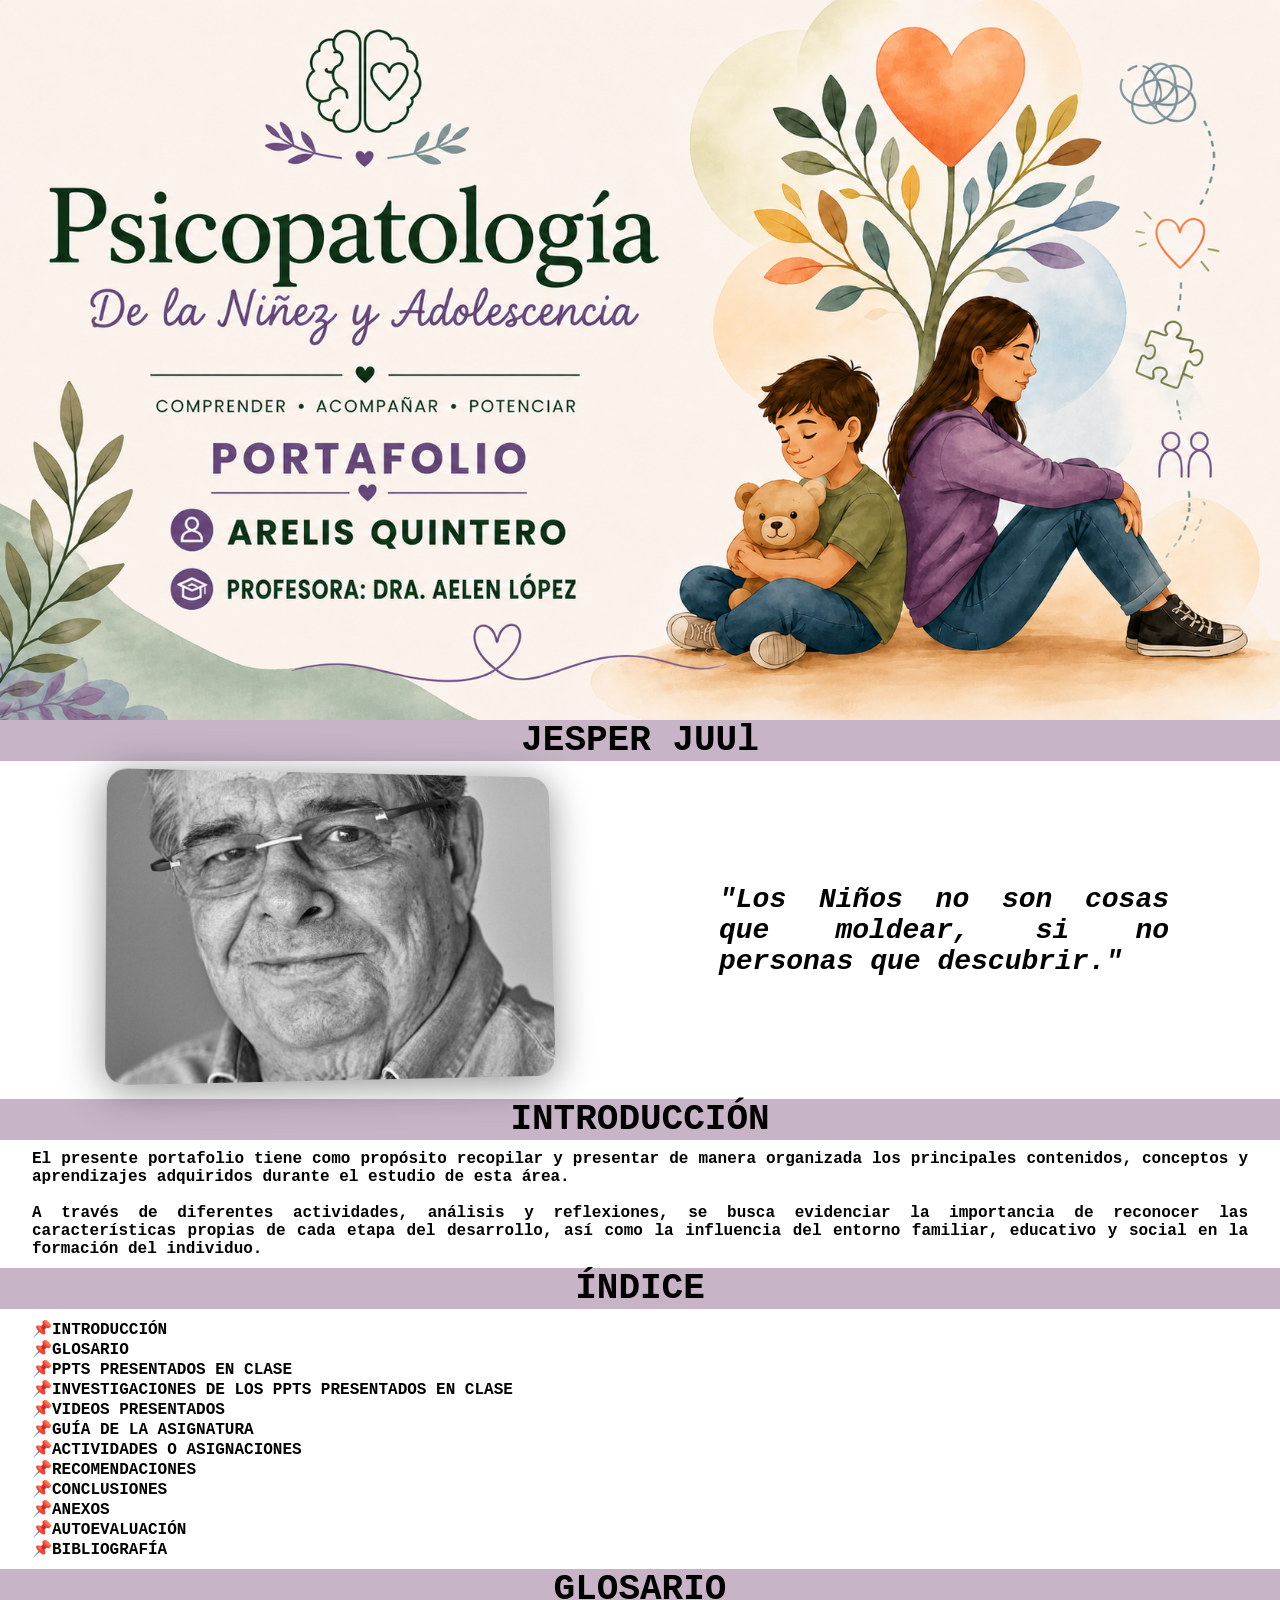
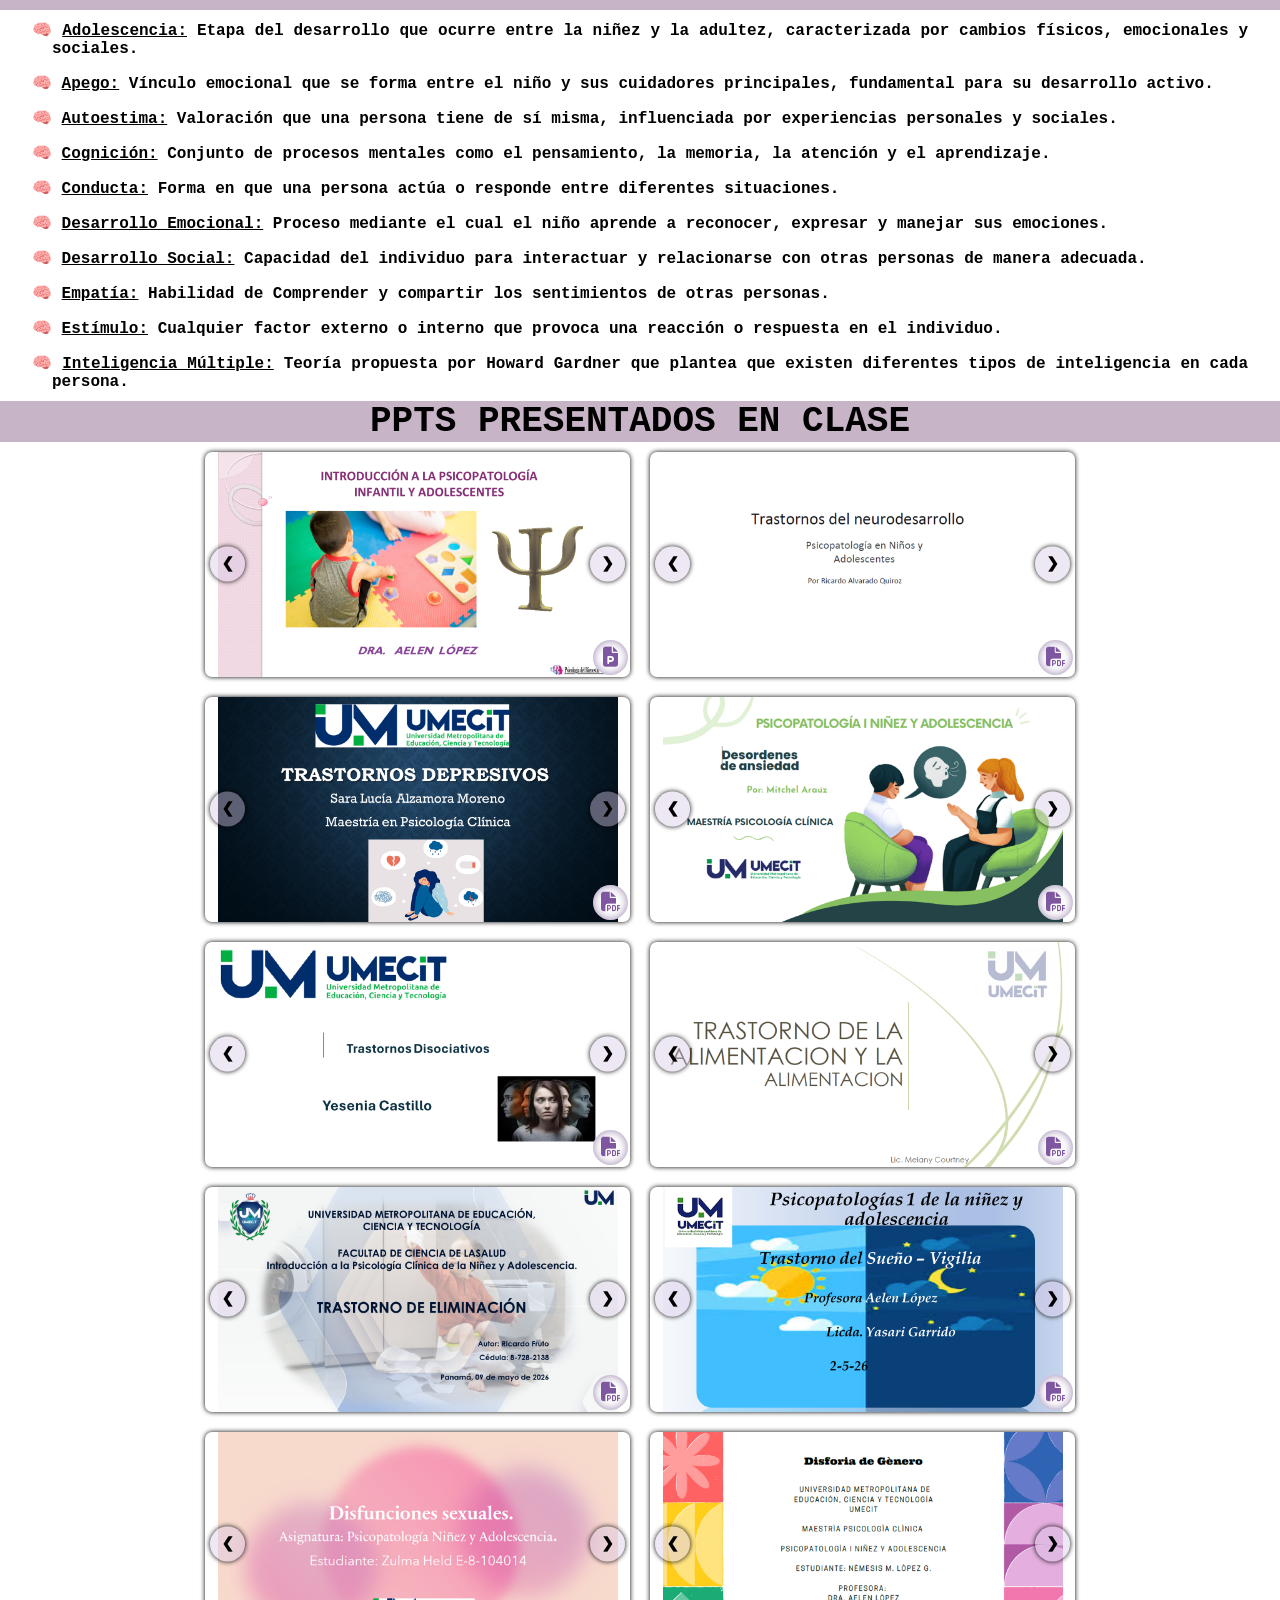
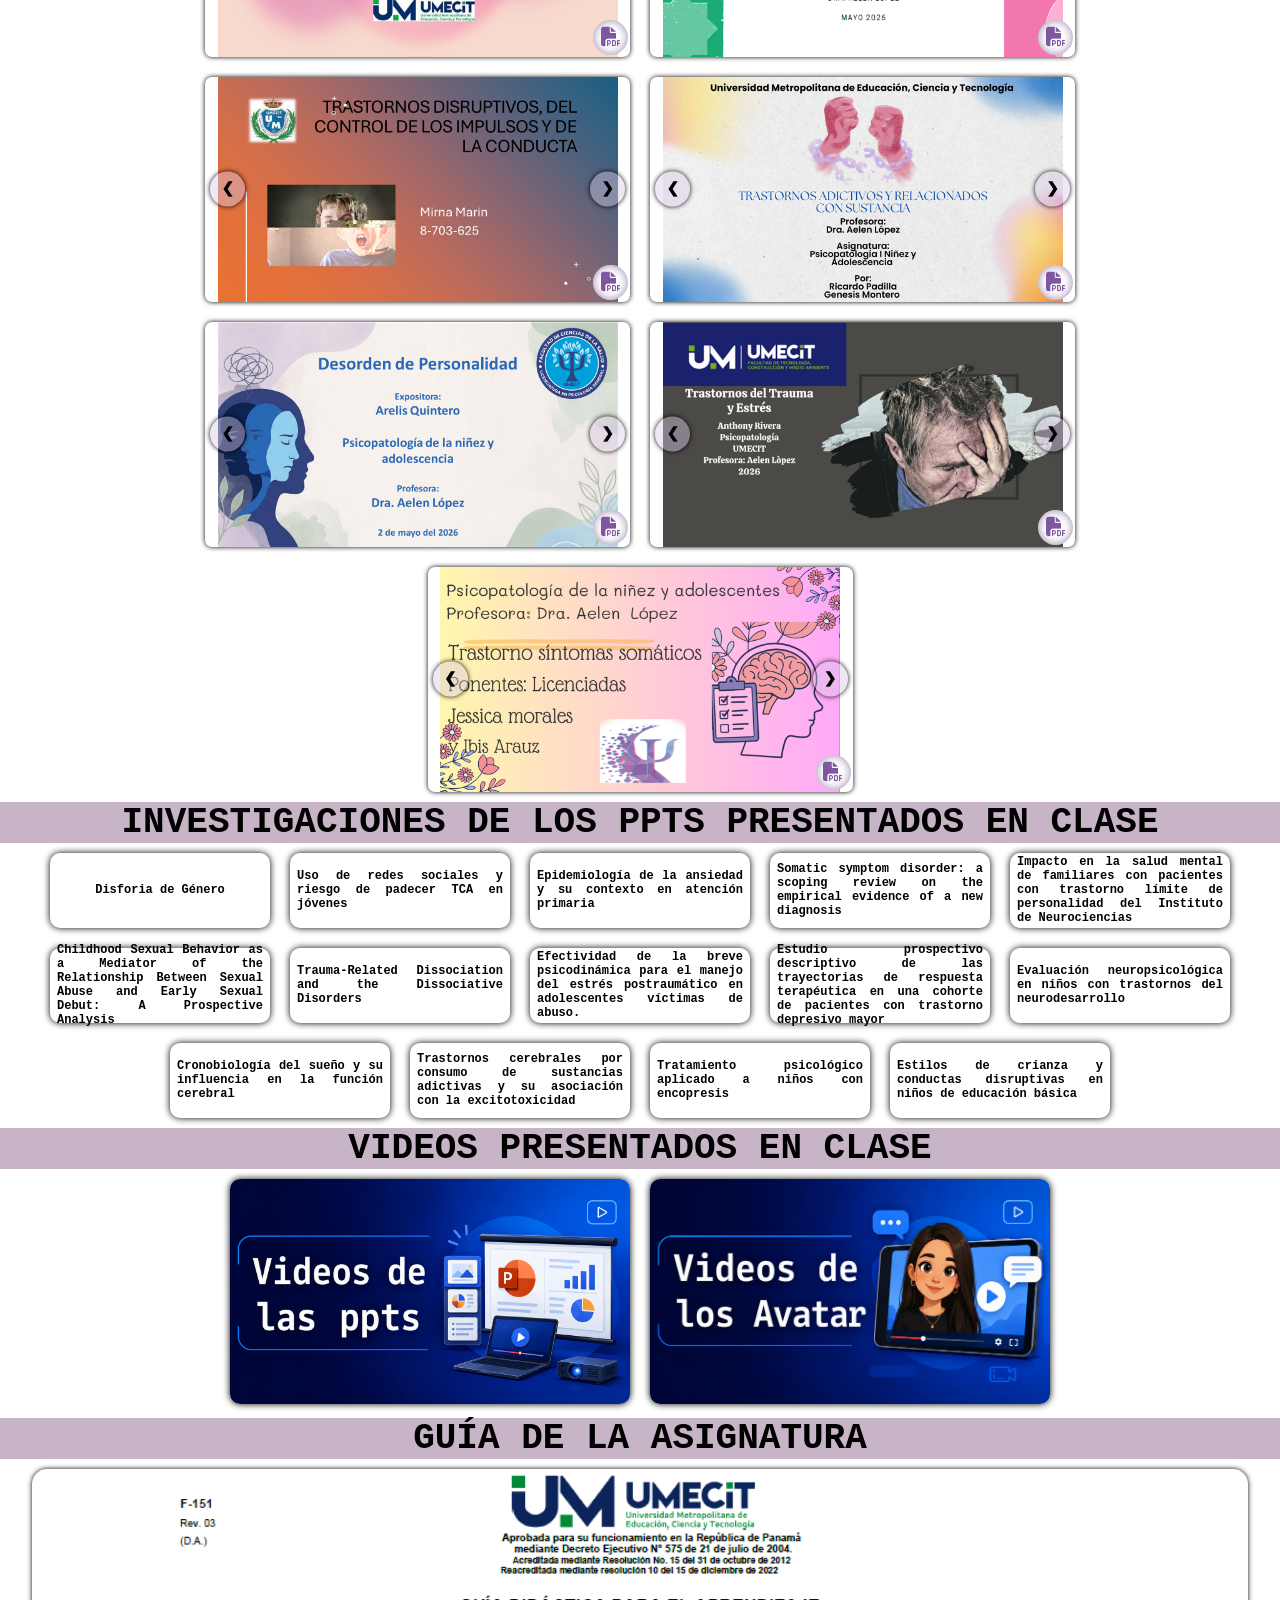
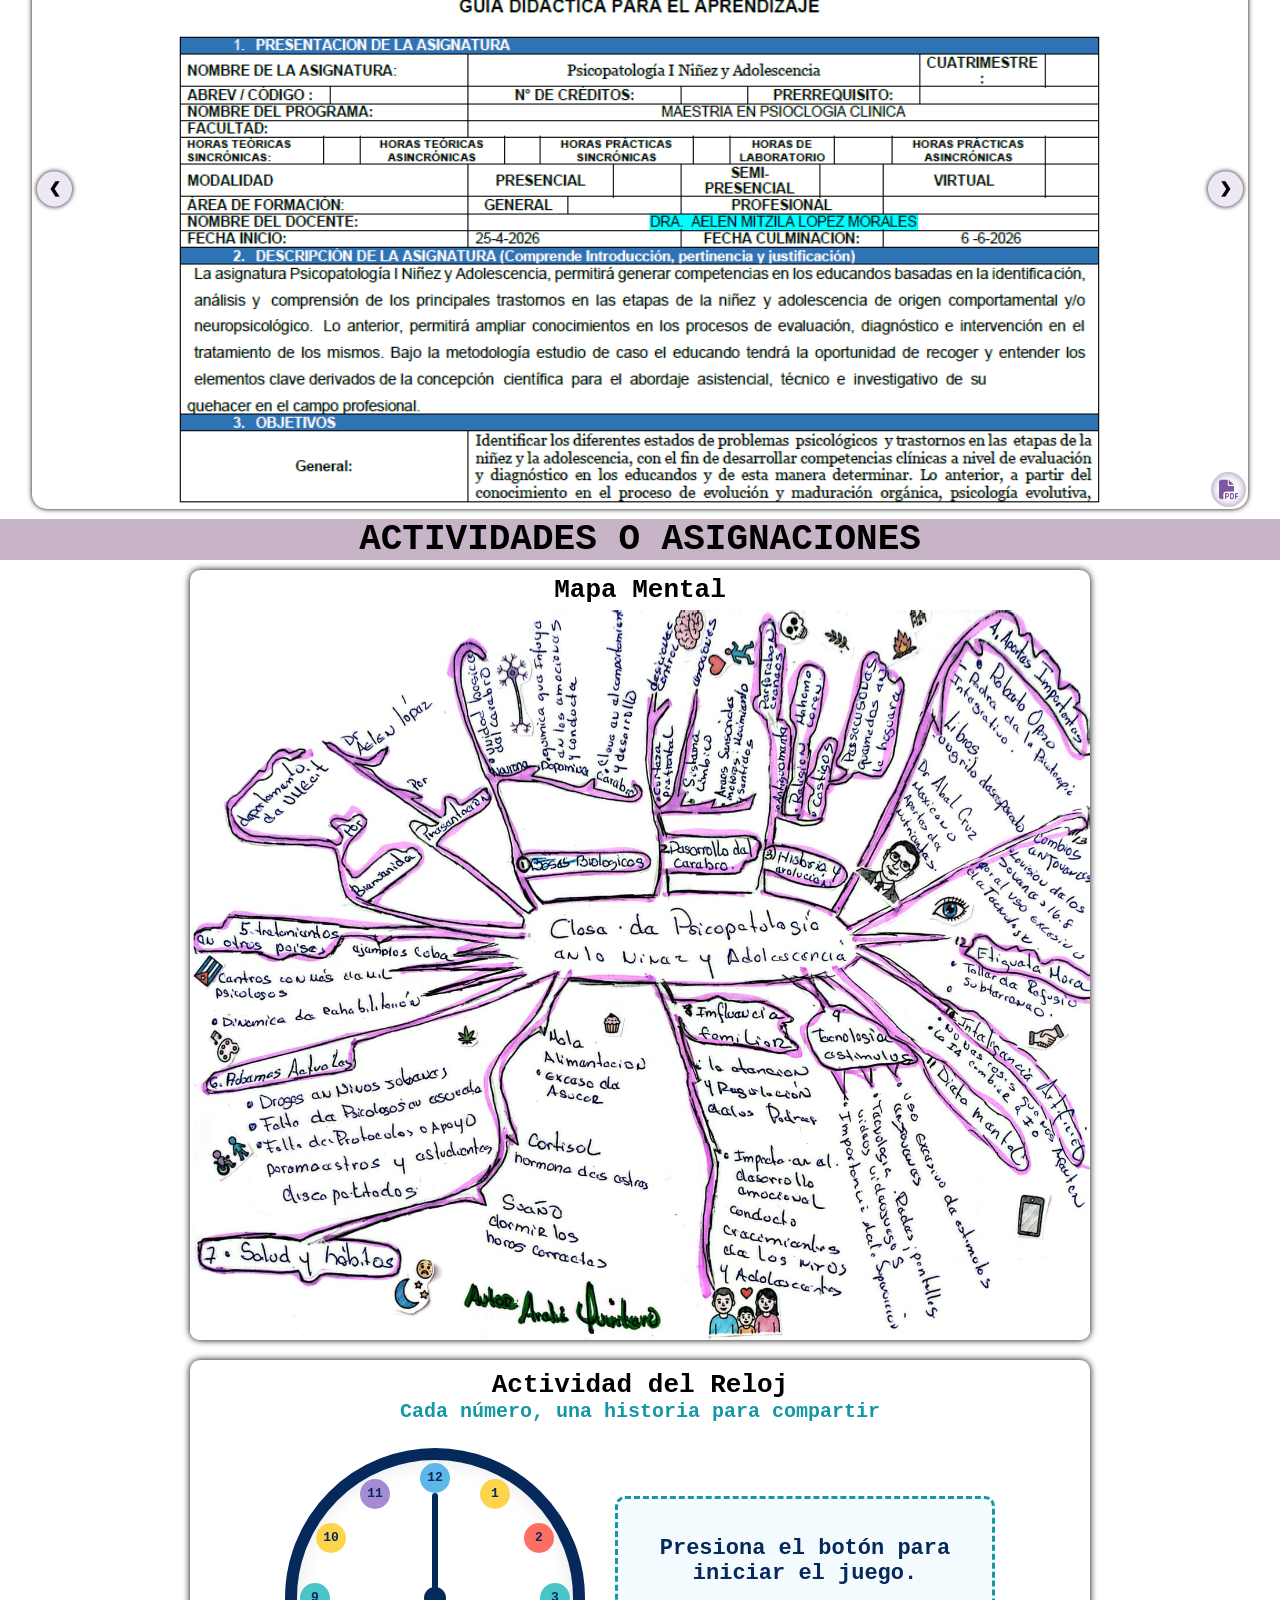
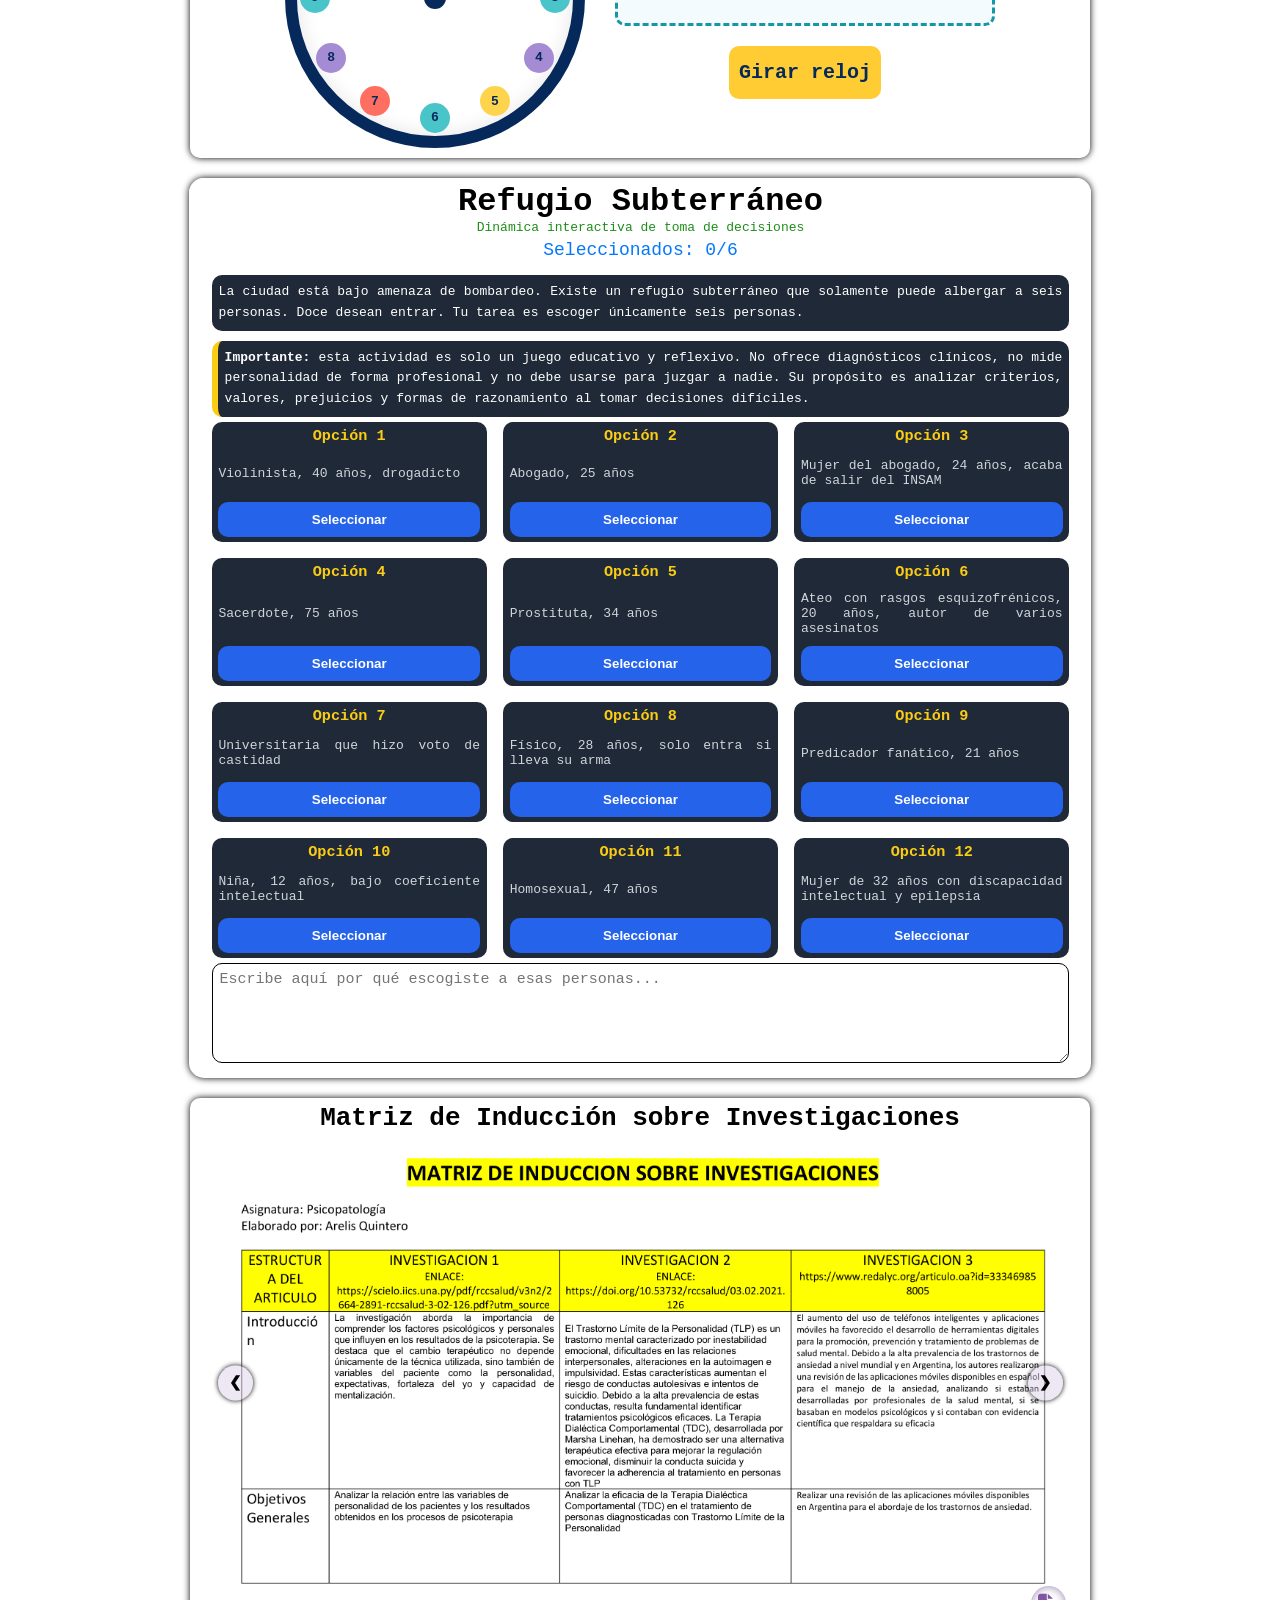
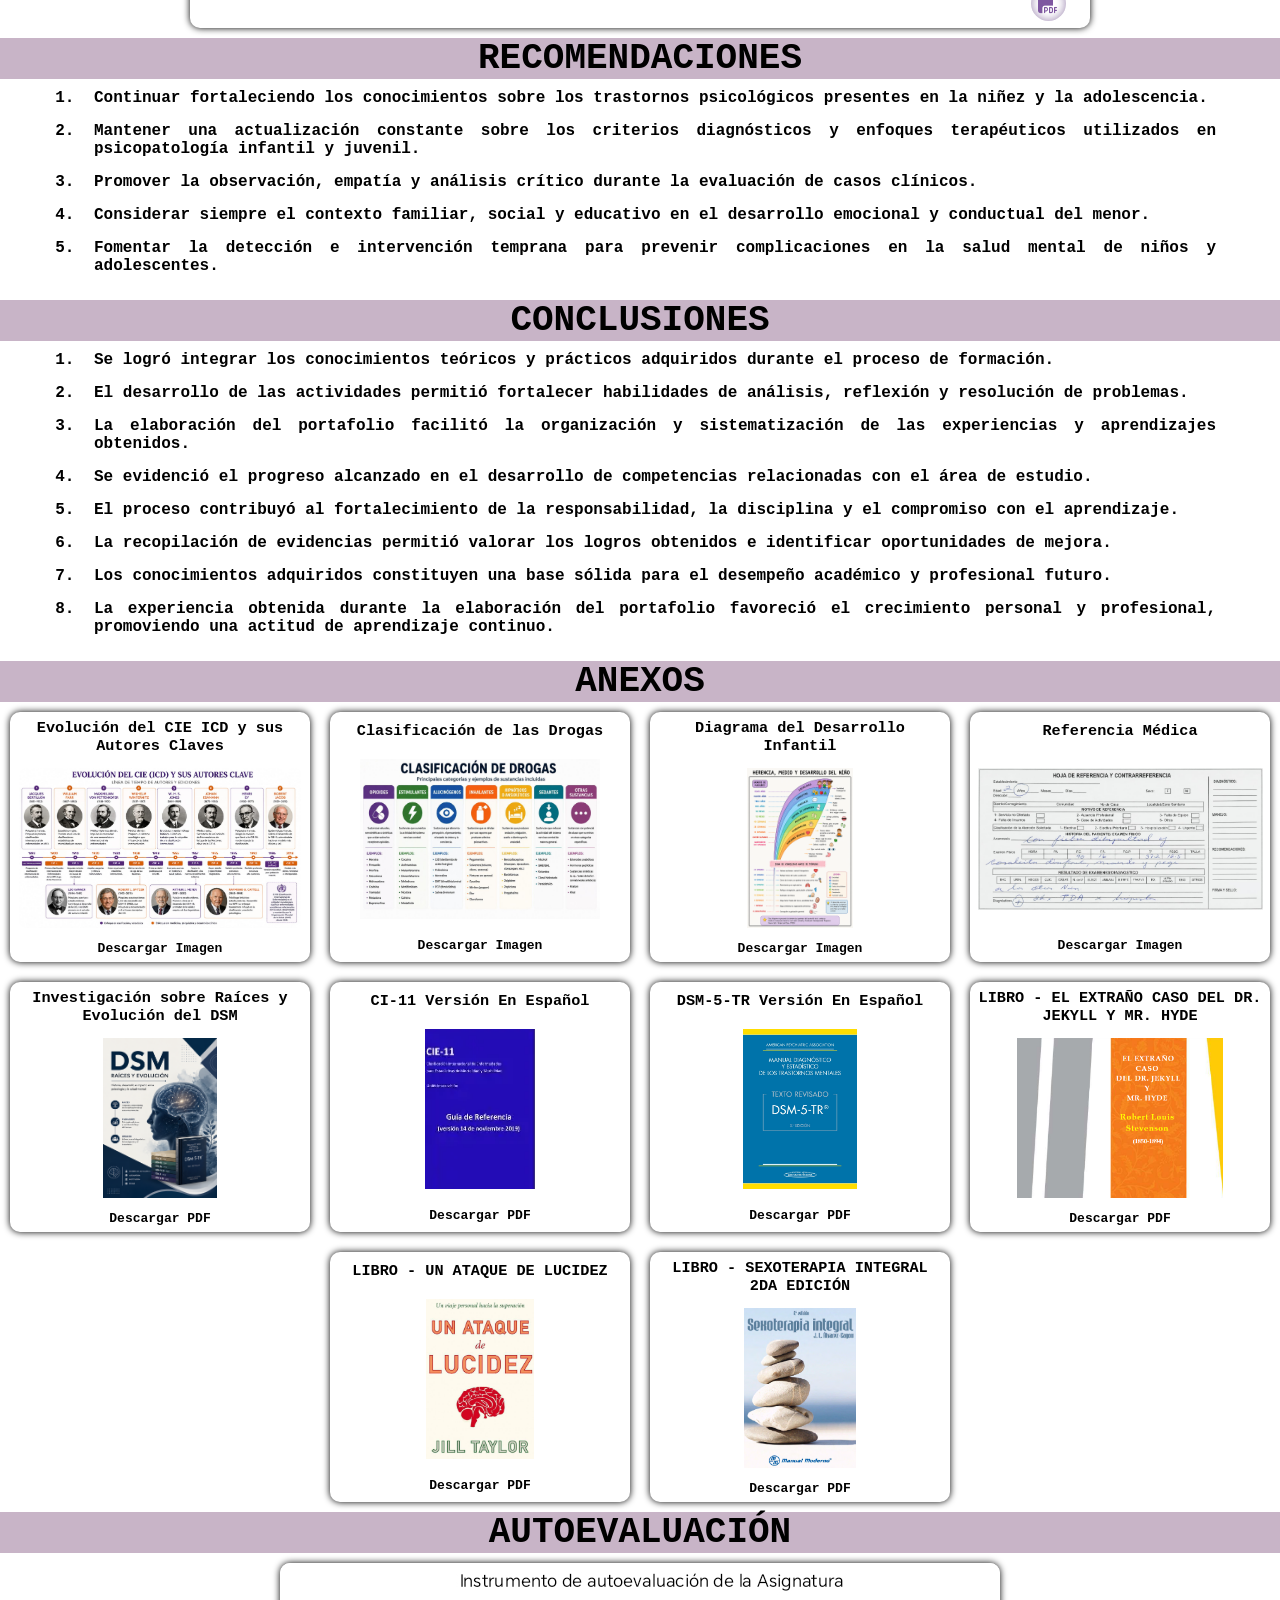
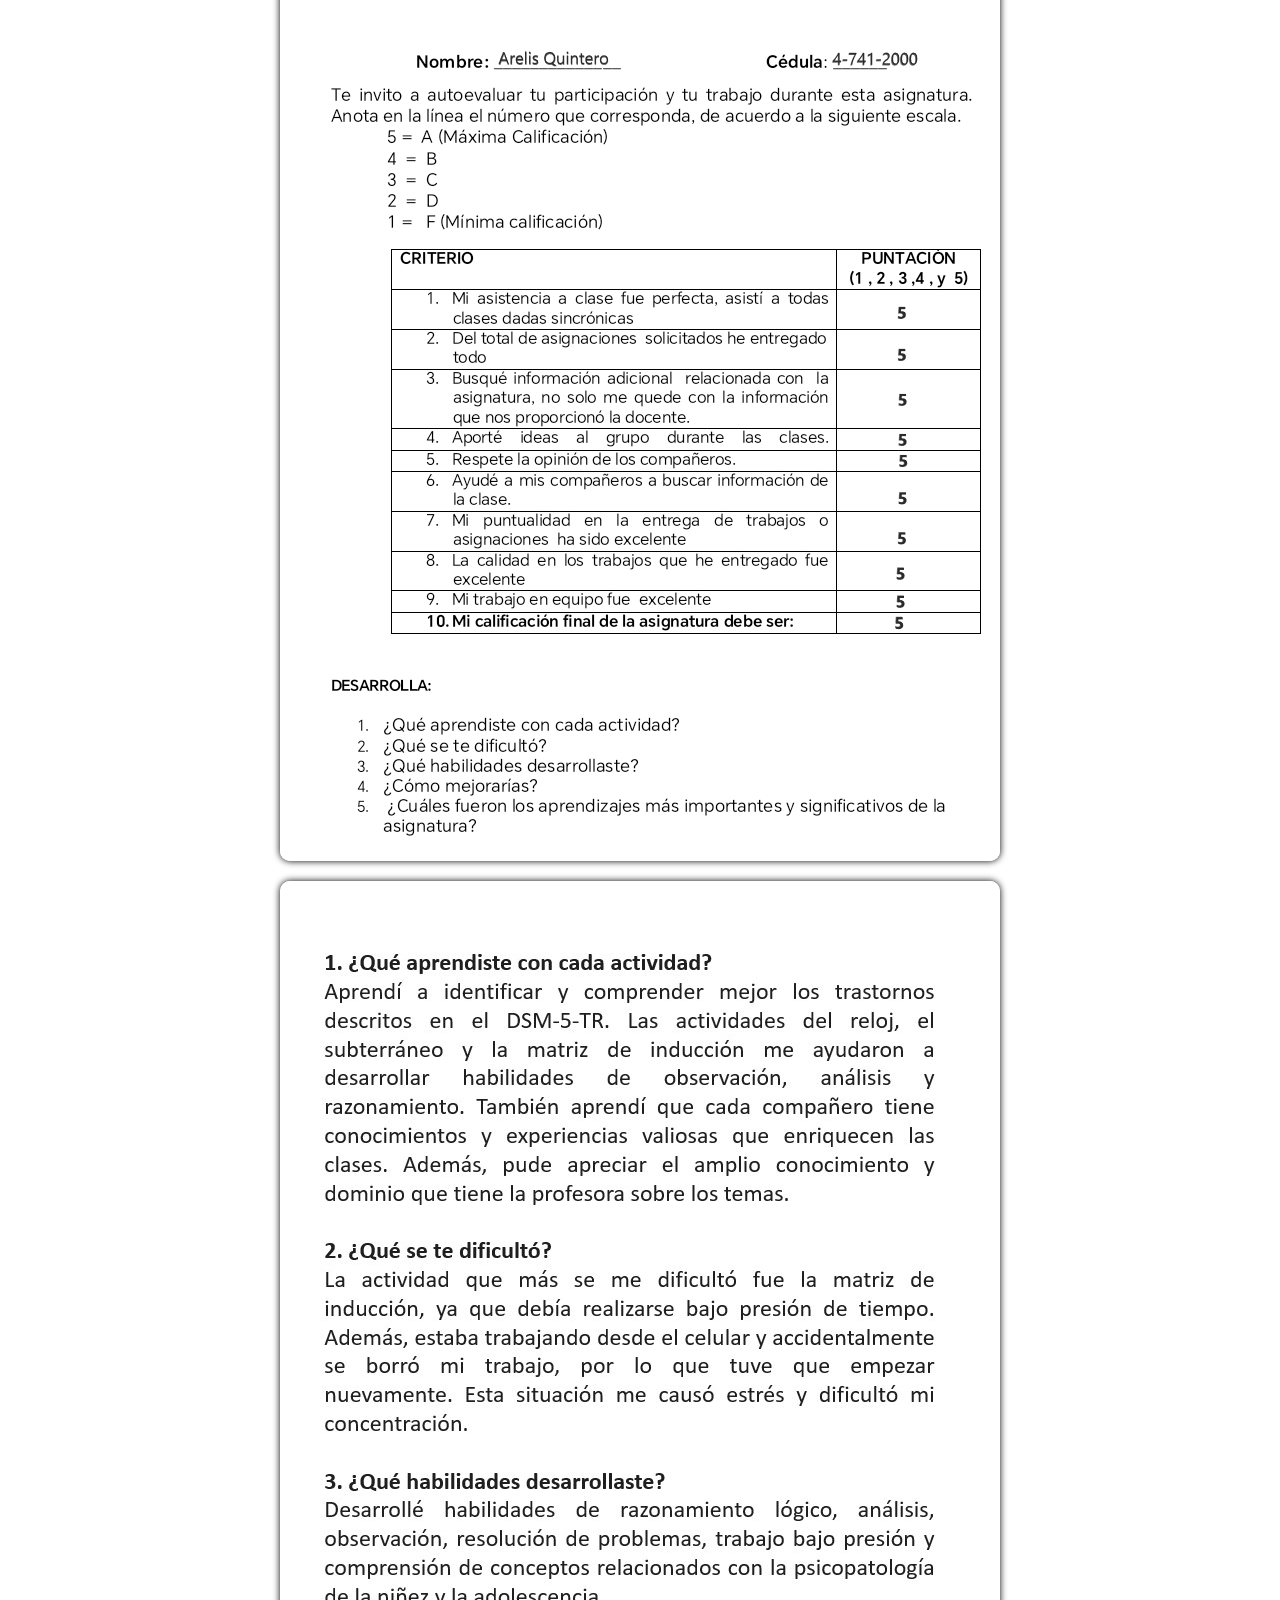
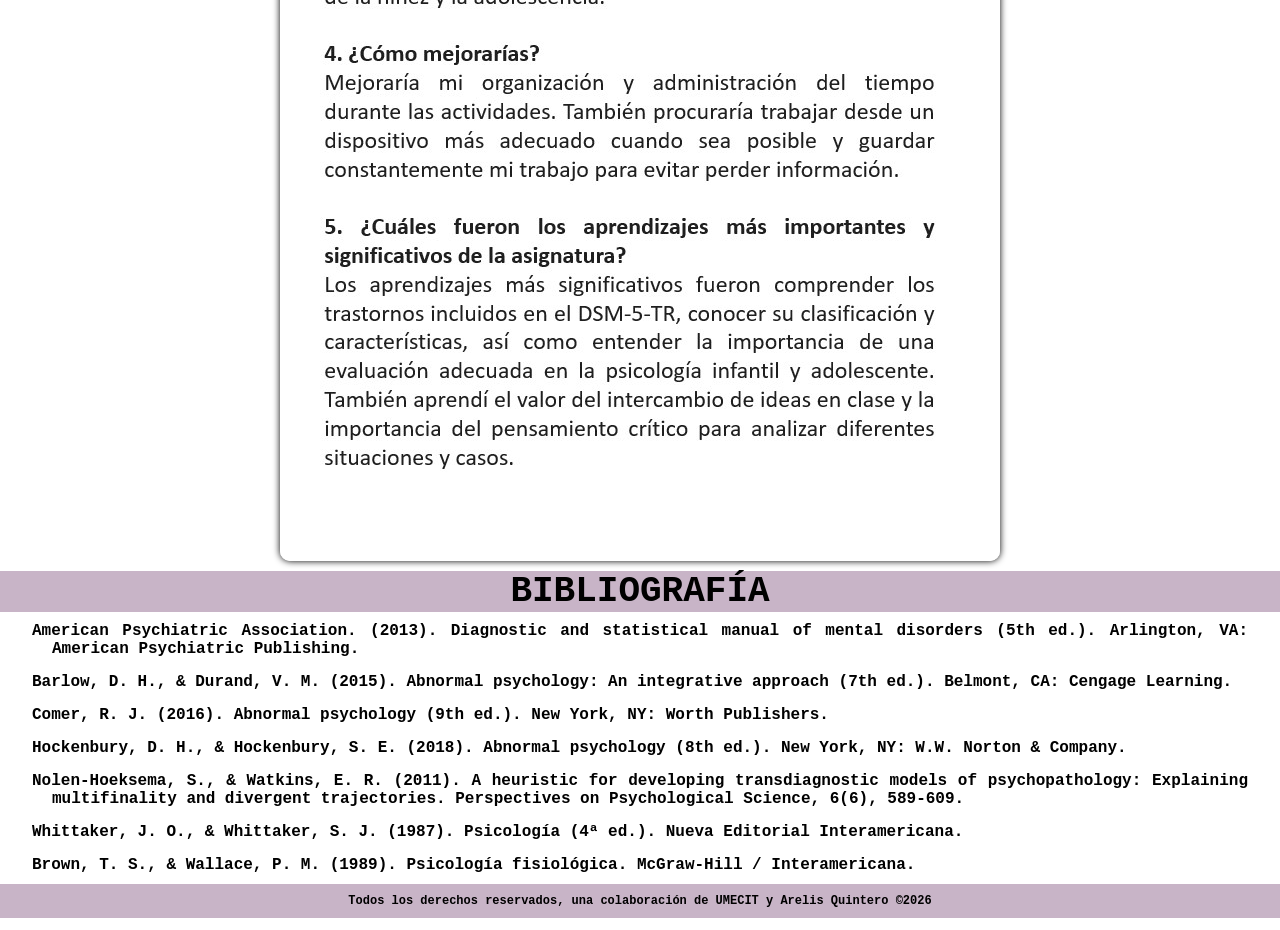
<file: index.html>
<!DOCTYPE html>
<html lang="en">

<head>
  <meta charset="UTF-8" />
  <meta name="viewport" content="width=device-width, initial-scale=1.0" />
  <link href="style.css" rel="stylesheet" />
  <link href="https://cdnjs.cloudflare.com/ajax/libs/font-awesome/6.5.1/css/all.min.css" rel="stylesheet" />
  <title>Arelis - Mi Portafolio</title>
</head>

<body>
  <header>
    <img class="img-portada" src="portada.png" alt="portada" />
  </header>

  <main>
    <div class="fx fx-col">
      <div class="titulo">JESPER JUUl</div>
      <div class="seccion f-frase">
        <img class="img-frase" src="jesper.jpg" alt="autor" />
        <div class="txt-frase">
          "Los Niños no son cosas que moldear, si no personas que descubrir."
        </div>
      </div>
    </div>

    <div class="fx fx-col">
      <div class="titulo">INTRODUCCIÓN</div>
      <div class="seccion intro">
        El presente portafolio tiene como propósito recopilar y presentar de
        manera organizada los principales contenidos, conceptos y aprendizajes
        adquiridos durante el estudio de esta área. <br /><br />A través de
        diferentes actividades, análisis y reflexiones, se busca evidenciar la
        importancia de reconocer las características propias de cada etapa del
        desarrollo, así como la influencia del entorno familiar, educativo y
        social en la formación del individuo.
      </div>
    </div>

    <div class="fx fx-col">
      <div class="titulo">ÍNDICE</div>
      <ul class="indice">
        <li>INTRODUCCIÓN</li>
        <li>GLOSARIO</li>
        <li>PPTS PRESENTADOS EN CLASE</li>
        <li>INVESTIGACIONES DE LOS PPTS PRESENTADOS EN CLASE</li>
        <li>VIDEOS PRESENTADOS</li>
        <li>GUÍA DE LA ASIGNATURA</li>
        <li>ACTIVIDADES O ASIGNACIONES</li>
        <li>RECOMENDACIONES</li>
        <li>CONCLUSIONES</li>
        <li>ANEXOS</li>
        <li>AUTOEVALUACIÓN</li>
        <li>BIBLIOGRAFÍA</li>
      </ul>
    </div>
    </div>

    <div class="fx fx-col">
      <div class="titulo">GLOSARIO</div>
      <ul class="glosario">
        <li>
          <u>Adolescencia:</u> Etapa del desarrollo que ocurre entre la
          niñez y la adultez, caracterizada por cambios físicos, emocionales
          y sociales.
        </li><br />
        <li>
          <u>Apego:</u> Vínculo emocional que se forma entre el niño y sus
          cuidadores principales, fundamental para su desarrollo activo.
        </li><br />
        <li>
          <u>Autoestima:</u> Valoración que una persona tiene de sí misma,
          influenciada por experiencias personales y sociales.
        </li><br />
        <li>
          <u>Cognición:</u> Conjunto de procesos mentales como el
          pensamiento, la memoria, la atención y el aprendizaje.
        </li><br />
        <li>
          <u>Conducta:</u> Forma en que una persona actúa o responde entre
          diferentes situaciones.
        </li><br />
        <li>
          <u>Desarrollo Emocional:</u> Proceso mediante el cual el niño
          aprende a reconocer, expresar y manejar sus emociones.
        </li><br />
        <li>
          <u>Desarrollo Social:</u> Capacidad del individuo para interactuar
          y relacionarse con otras personas de manera adecuada.
        </li><br />
        <li>
          <u>Empatía:</u> Habilidad de Comprender y compartir los
          sentimientos de otras personas.
        </li><br />
        <li>
          <u>Estímulo:</u> Cualquier factor externo o interno que provoca
          una reacción o respuesta en el individuo.
        </li><br />
        <li>
          <u>Inteligencia Múltiple:</u> Teoría propuesta por Howard Gardner
          que plantea que existen diferentes tipos de inteligencia en cada
          persona.
        </li>
      </ul>
    </div>

    <div class="fx fx-col">
      <div class="titulo">PPTS PRESENTADOS EN CLASE</div>

      <div class="ppts">
        <!--PSICOPATIAS-->
        <div class="carrusel">
          <img src="presentaciones/PSICOPATOLOGIA/Diapositiva1.PNG" alt="imagen" class="activo" />
          <img src="presentaciones/PSICOPATOLOGIA/Diapositiva2.PNG" alt="imagen" />
          <img src="presentaciones/PSICOPATOLOGIA/Diapositiva3.PNG" alt="imagen" />
          <img src="presentaciones/PSICOPATOLOGIA/Diapositiva4.PNG" alt="imagen" />
          <img src="presentaciones/PSICOPATOLOGIA/Diapositiva5.PNG" alt="imagen" />
          <img src="presentaciones/PSICOPATOLOGIA/Diapositiva6.PNG" alt="imagen" />
          <img src="presentaciones/PSICOPATOLOGIA/Diapositiva7.PNG" alt="imagen" />
          <img src="presentaciones/PSICOPATOLOGIA/Diapositiva8.PNG" alt="imagen" />
          <img src="presentaciones/PSICOPATOLOGIA/Diapositiva9.PNG" alt="imagen" />
          <img src="presentaciones/PSICOPATOLOGIA/Diapositiva10.PNG" alt="imagen" />
          <img src="presentaciones/PSICOPATOLOGIA/Diapositiva11.PNG" alt="imagen" />
          <img src="presentaciones/PSICOPATOLOGIA/Diapositiva12.PNG" alt="imagen" />
          <img src="presentaciones/PSICOPATOLOGIA/Diapositiva13.PNG" alt="imagen" />
          <img src="presentaciones/PSICOPATOLOGIA/Diapositiva14.PNG" alt="imagen" />
          <img src="presentaciones/PSICOPATOLOGIA/Diapositiva15.PNG" alt="imagen" />
          <img src="presentaciones/PSICOPATOLOGIA/Diapositiva16.PNG" alt="imagen" />
          <img src="presentaciones/PSICOPATOLOGIA/Diapositiva17.PNG" alt="imagen" />
          <img src="presentaciones/PSICOPATOLOGIA/Diapositiva18.PNG" alt="imagen" />
          <img src="presentaciones/PSICOPATOLOGIA/Diapositiva19.PNG" alt="imagen" />
          <img src="presentaciones/PSICOPATOLOGIA/Diapositiva20.PNG" alt="imagen" />
          <img src="presentaciones/PSICOPATOLOGIA/Diapositiva21.PNG" alt="imagen" />
          <img src="presentaciones/PSICOPATOLOGIA/Diapositiva22.PNG" alt="imagen" />
          <img src="presentaciones/PSICOPATOLOGIA/Diapositiva23.PNG" alt="imagen" />
          <img src="presentaciones/PSICOPATOLOGIA/Diapositiva24.PNG" alt="imagen" />
          <img src="presentaciones/PSICOPATOLOGIA/Diapositiva25.PNG" alt="imagen" />
          <img src="presentaciones/PSICOPATOLOGIA/Diapositiva26.PNG" alt="imagen" />
          <img src="presentaciones/PSICOPATOLOGIA/Diapositiva27.PNG" alt="imagen" />
          <img src="presentaciones/PSICOPATOLOGIA/Diapositiva28.PNG" alt="imagen" />
          <img src="presentaciones/PSICOPATOLOGIA/Diapositiva29.PNG" alt="imagen" />
          <img src="presentaciones/PSICOPATOLOGIA/Diapositiva30.PNG" alt="imagen" />
          <img src="presentaciones/PSICOPATOLOGIA/Diapositiva31.PNG" alt="imagen" />
          <img src="presentaciones/PSICOPATOLOGIA/Diapositiva32.PNG" alt="imagen" />
          <img src="presentaciones/PSICOPATOLOGIA/Diapositiva33.PNG" alt="imagen" />
          <img src="presentaciones/PSICOPATOLOGIA/Diapositiva34.PNG" alt="imagen" />
          <img src="presentaciones/PSICOPATOLOGIA/Diapositiva35.PNG" alt="imagen" />
          <img src="presentaciones/PSICOPATOLOGIA/Diapositiva36.PNG" alt="imagen" />
          <img src="presentaciones/PSICOPATOLOGIA/Diapositiva37.PNG" alt="imagen" />
          <img src="presentaciones/PSICOPATOLOGIA/Diapositiva38.PNG" alt="imagen" />
          <img src="presentaciones/PSICOPATOLOGIA/Diapositiva39.PNG" alt="imagen" />
          <img src="presentaciones/PSICOPATOLOGIA/Diapositiva40.PNG" alt="imagen" />
          <img src="presentaciones/PSICOPATOLOGIA/Diapositiva41.PNG" alt="imagen" />
          <img src="presentaciones/PSICOPATOLOGIA/Diapositiva42.PNG" alt="imagen" />
          <img src="presentaciones/PSICOPATOLOGIA/Diapositiva43.PNG" alt="imagen" />
          <img src="presentaciones/PSICOPATOLOGIA/Diapositiva44.PNG" alt="imagen" />
          <img src="presentaciones/PSICOPATOLOGIA/Diapositiva45.PNG" alt="imagen" />
          <img src="presentaciones/PSICOPATOLOGIA/Diapositiva46.PNG" alt="imagen" />
          <img src="presentaciones/PSICOPATOLOGIA/Diapositiva47.PNG" alt="imagen" />
          <img src="presentaciones/PSICOPATOLOGIA/Diapositiva48.PNG" alt="imagen" />
          <img src="presentaciones/PSICOPATOLOGIA/Diapositiva49.PNG" alt="imagen" />
          <img src="presentaciones/PSICOPATOLOGIA/Diapositiva50.PNG" alt="imagen" />
          <img src="presentaciones/PSICOPATOLOGIA/Diapositiva51.PNG" alt="imagen" />
          <img src="presentaciones/PSICOPATOLOGIA/Diapositiva52.PNG" alt="imagen" />
          <img src="presentaciones/PSICOPATOLOGIA/Diapositiva53.PNG" alt="imagen" />
          <img src="presentaciones/PSICOPATOLOGIA/Diapositiva54.PNG" alt="imagen" />
          <img src="presentaciones/PSICOPATOLOGIA/Diapositiva55.PNG" alt="imagen" />
          <img src="presentaciones/PSICOPATOLOGIA/Diapositiva56.PNG" alt="imagen" />
          <img src="presentaciones/PSICOPATOLOGIA/Diapositiva57.PNG" alt="imagen" />
          <img src="presentaciones/PSICOPATOLOGIA/Diapositiva58.PNG" alt="imagen" />
          <img src="presentaciones/PSICOPATOLOGIA/Diapositiva59.PNG" alt="imagen" />
          <img src="presentaciones/PSICOPATOLOGIA/Diapositiva60.PNG" alt="imagen" />

          <button class="adelante">&#10095;</button>
          <button class="atras">&#10094;</button>
          <a href="presentaciones/PSICOPATOLOGIA.pptx" title="Descargar PPTX" download>
            <i class="fa-solid fa-file-powerpoint"></i></a>
        </div>

        <!--Trastorno del neurodesarrollo-->
        <div class="carrusel">
          <img class="activo" src="presentaciones/trastorno neurodesarrllo/Diapositiva1.PNG" alt="imagen" />
          <img src="presentaciones/trastorno neurodesarrllo/Diapositiva2.PNG" alt="imagen" />
          <img src="presentaciones/trastorno neurodesarrllo/Diapositiva3.PNG" alt="imagen" />
          <img src="presentaciones/trastorno neurodesarrllo/Diapositiva4.PNG" alt="imagen" />
          <img src="presentaciones/trastorno neurodesarrllo/Diapositiva5.PNG" alt="imagen" />
          <img src="presentaciones/trastorno neurodesarrllo/Diapositiva6.PNG" alt="imagen" />
          <img src="presentaciones/trastorno neurodesarrllo/Diapositiva7.PNG" alt="imagen" />
          <img src="presentaciones/trastorno neurodesarrllo/Diapositiva8.PNG" alt="imagen" />
          <img src="presentaciones/trastorno neurodesarrllo/Diapositiva9.PNG" alt="imagen" />
          <img src="presentaciones/trastorno neurodesarrllo/Diapositiva10.PNG" alt="imagen" />
          <img src="presentaciones/trastorno neurodesarrllo/Diapositiva11.PNG" alt="imagen" />
          <img src="presentaciones/trastorno neurodesarrllo/Diapositiva12.PNG" alt="imagen" />
          <img src="presentaciones/trastorno neurodesarrllo/Diapositiva13.PNG" alt="imagen" />

          <button class="adelante">&#10095;</button>
          <button class="atras">&#10094;</button>
          <a href="presentaciones/Neurodesarrollo.pdf" title="Descargar PDF" download><i
              class="fa-solid fa-file-pdf"></i></a>
        </div>

        <!--Trastorno Depresivo-->
        <div class="carrusel">
          <img class="activo" src="presentaciones/trastorno depresivo/Diapositiva1.PNG" alt="imagen" />
          <img src="presentaciones/trastorno depresivo/Diapositiva2.PNG" alt="imagen" />
          <img src="presentaciones/trastorno depresivo/Diapositiva3.PNG" alt="imagen" />
          <img src="presentaciones/trastorno depresivo/Diapositiva4.PNG" alt="imagen" />
          <img src="presentaciones/trastorno depresivo/Diapositiva5.PNG" alt="imagen" />
          <img src="presentaciones/trastorno depresivo/Diapositiva6.PNG" alt="imagen" />
          <img src="presentaciones/trastorno depresivo/Diapositiva7.PNG" alt="imagen" />
          <img src="presentaciones/trastorno depresivo/Diapositiva8.PNG" alt="imagen" />
          <img src="presentaciones/trastorno depresivo/Diapositiva9.PNG" alt="imagen" />
          <img src="presentaciones/trastorno depresivo/Diapositiva10.PNG" alt="imagen" />
          <img src="presentaciones/trastorno depresivo/Diapositiva11.PNG" alt="imagen" />
          <img src="presentaciones/trastorno depresivo/Diapositiva12.PNG" alt="imagen" />
          <img src="presentaciones/trastorno depresivo/Diapositiva13.PNG" alt="imagen" />
          <img src="presentaciones/trastorno depresivo/Diapositiva14.PNG" alt="imagen" />
          <img src="presentaciones/trastorno depresivo/Diapositiva15.PNG" alt="imagen" />
          <img src="presentaciones/trastorno depresivo/Diapositiva16.PNG" alt="imagen" />
          <img src="presentaciones/trastorno depresivo/Diapositiva17.PNG" alt="imagen" />
          <img src="presentaciones/trastorno depresivo/Diapositiva18.PNG" alt="imagen" />
          <img src="presentaciones/trastorno depresivo/Diapositiva19.PNG" alt="imagen" />
          <img src="presentaciones/trastorno depresivo/Diapositiva20.PNG" alt="imagen" />
          <img src="presentaciones/trastorno depresivo/Diapositiva21.PNG" alt="imagen" />
          <img src="presentaciones/trastorno depresivo/Diapositiva23.PNG" alt="imagen" />
          <img src="presentaciones/trastorno depresivo/Diapositiva24.PNG" alt="imagen" />

          <button class="adelante">&#10095;</button>
          <button class="atras">&#10094;</button>
          <a href="presentaciones/Exposición TRASTORNOS DEPRESIVOS.pdf" title="Descargar PDF" download><i
              class="fa-solid fa-file-pdf"></i></a>
        </div>

        <!-- Desorden de Ansiedad -->
        <div class="carrusel">
          <img class="activo" src="presentaciones/desorden ansiedad/Diapositiva1.PNG" alt="imagen" />
          <img src="presentaciones/desorden ansiedad/Diapositiva2.PNG" alt="imagen" />
          <img src="presentaciones/desorden ansiedad/Diapositiva3.PNG" alt="imagen" />
          <img src="presentaciones/desorden ansiedad/Diapositiva4.PNG" alt="imagen" />
          <img src="presentaciones/desorden ansiedad/Diapositiva5.PNG" alt="imagen" />
          <img src="presentaciones/desorden ansiedad/Diapositiva6.PNG" alt="imagen" />
          <img src="presentaciones/desorden ansiedad/Diapositiva7.PNG" alt="imagen" />
          <img src="presentaciones/desorden ansiedad/Diapositiva8.PNG" alt="imagen" />
          <img src="presentaciones/desorden ansiedad/Diapositiva9.PNG" alt="imagen" />
          <img src="presentaciones/desorden ansiedad/Diapositiva10.PNG" alt="imagen" />
          <img src="presentaciones/desorden ansiedad/Diapositiva11.PNG" alt="imagen" />
          <img src="presentaciones/desorden ansiedad/Diapositiva12.PNG" alt="imagen" />
          <img src="presentaciones/desorden ansiedad/Diapositiva13.PNG" alt="imagen" />
          <img src="presentaciones/desorden ansiedad/Diapositiva14.PNG" alt="imagen" />
          <img src="presentaciones/desorden ansiedad/Diapositiva15.PNG" alt="imagen" />
          <img src="presentaciones/desorden ansiedad/Diapositiva16.PNG" alt="imagen" />
          <img src="presentaciones/desorden ansiedad/Diapositiva17.PNG" alt="imagen" />
          <img src="presentaciones/desorden ansiedad/Diapositiva18.PNG" alt="imagen" />
          <img src="presentaciones/desorden ansiedad/Diapositiva19.PNG" alt="imagen" />
          <img src="presentaciones/desorden ansiedad/Diapositiva20.PNG" alt="imagen" />

          <button class="adelante">&#10095;</button>
          <button class="atras">&#10094;</button>
          <a href="presentaciones/Ansiedad.pdf" title="Descargar PDF" download><i class="fa-solid fa-file-pdf"></i></a>
        </div>

        <!-- Trastorno Disociativo -->
        <div class="carrusel">
          <img class="activo" src="presentaciones/trastorno disociativo/Diapositiva1.PNG" alt="imagen" />
          <img src="presentaciones/trastorno disociativo/Diapositiva2.PNG" alt="imagen" />
          <img src="presentaciones/trastorno disociativo/Diapositiva3.PNG" alt="imagen" />
          <img src="presentaciones/trastorno disociativo/Diapositiva5.PNG" alt="imagen" />
          <img src="presentaciones/trastorno disociativo/Diapositiva6.PNG" alt="imagen" />
          <img src="presentaciones/trastorno disociativo/Diapositiva7.PNG" alt="imagen" />
          <img src="presentaciones/trastorno disociativo/Diapositiva8.PNG" alt="imagen" />
          <img src="presentaciones/trastorno disociativo/Diapositiva9.PNG" alt="imagen" />
          <img src="presentaciones/trastorno disociativo/Diapositiva10.PNG" alt="imagen" />

          <button class="adelante">&#10095;</button>
          <button class="atras">&#10094;</button>
          <a href="presentaciones/disociativo.pdf" title="Descargar PDF" download><i
              class="fa-solid fa-file-pdf"></i></a>
        </div>

        <!-- Trastono de alimentacion -->
        <div class="carrusel">
          <img class="activo" src="presentaciones/trastono alimentacion/Diapositiva0.PNG" alt="imagen" />
          <img src="presentaciones/trastono alimentacion/Diapositiva1.PNG" alt="imagen" />
          <img src="presentaciones/trastono alimentacion/Diapositiva2.PNG" alt="imagen" />
          <img src="presentaciones/trastono alimentacion/Diapositiva3.PNG" alt="imagen" />
          <img src="presentaciones/trastono alimentacion/Diapositiva4.PNG" alt="imagen" />
          <img src="presentaciones/trastono alimentacion/Diapositiva5.PNG" alt="imagen" />
          <img src="presentaciones/trastono alimentacion/Diapositiva6.PNG" alt="imagen" />
          <img src="presentaciones/trastono alimentacion/Diapositiva7.PNG" alt="imagen" />
          <img src="presentaciones/trastono alimentacion/Diapositiva8.PNG" alt="imagen" />
          <img src="presentaciones/trastono alimentacion/Diapositiva9.PNG" alt="imagen" />
          <img src="presentaciones/trastono alimentacion/Diapositiva10.PNG" alt="imagen" />
          <img src="presentaciones/trastono alimentacion/Diapositiva11.PNG" alt="imagen" />

          <button class="adelante">&#10095;</button>
          <button class="atras">&#10094;</button>
          <a href="presentaciones/alimentacion.pdf" title="Descargar PDF" download><i
              class="fa-solid fa-file-pdf"></i></a>
        </div>

        <!-- Trastorno de eliminación -->
        <div class="carrusel">
          <img class="activo" src="presentaciones/trastorno eliminacion/Diapositiva1.PNG" alt="imagen" />
          <img src="presentaciones/trastorno eliminacion/Diapositiva2.PNG" alt="imagen" />
          <img src="presentaciones/trastorno eliminacion/Diapositiva3.PNG" alt="imagen" />
          <img src="presentaciones/trastorno eliminacion/Diapositiva4.PNG" alt="imagen" />
          <img src="presentaciones/trastorno eliminacion/Diapositiva5.PNG" alt="imagen" />
          <img src="presentaciones/trastorno eliminacion/Diapositiva6.PNG" alt="imagen" />
          <img src="presentaciones/trastorno eliminacion/Diapositiva7.PNG" alt="imagen" />
          <img src="presentaciones/trastorno eliminacion/Diapositiva8.PNG" alt="imagen" />
          <img src="presentaciones/trastorno eliminacion/Diapositiva9.PNG" alt="imagen" />
          <img src="presentaciones/trastorno eliminacion/Diapositiva10.PNG" alt="imagen" />
          <img src="presentaciones/trastorno eliminacion/Diapositiva11.PNG" alt="imagen" />
          <img src="presentaciones/trastorno eliminacion/Diapositiva12.PNG" alt="imagen" />
          <img src="presentaciones/trastorno eliminacion/Diapositiva13.PNG" alt="imagen" />
          <img src="presentaciones/trastorno eliminacion/Diapositiva14.PNG" alt="imagen" />
          <img src="presentaciones/trastorno eliminacion/Diapositiva15.PNG" alt="imagen" />
          <img src="presentaciones/trastorno eliminacion/Diapositiva16.PNG" alt="imagen" />
          <img src="presentaciones/trastorno eliminacion/Diapositiva17.PNG" alt="imagen" />
          <button class="adelante">&#10095;</button>
          <button class="atras">&#10094;</button>
          <a href="presentaciones/Trastorno_eliminacion.pdf" title="Descargar PDF" download><i
              class="fa-solid fa-file-pdf"></i></a>
        </div>

        <!--Trastorno del sueño-->
        <div class="carrusel">
          <img class="activo" src="presentaciones/trastorno de sueno/Diapositiva2.PNG" alt="imagen" />
          <img src="presentaciones/trastorno de sueno/Diapositiva1.PNG" alt="imagen" />
          <img src="presentaciones/trastorno de sueno/Diapositiva3.PNG" alt="imagen" />
          <img src="presentaciones/trastorno de sueno/Diapositiva4.PNG" alt="imagen" />
          <img src="presentaciones/trastorno de sueno/Diapositiva5.PNG" alt="imagen" />
          <img src="presentaciones/trastorno de sueno/Diapositiva6.PNG" alt="imagen" />
          <img src="presentaciones/trastorno de sueno/Diapositiva7.PNG" alt="imagen" />
          <img src="presentaciones/trastorno de sueno/Diapositiva8.PNG" alt="imagen" />
          <img src="presentaciones/trastorno de sueno/Diapositiva9.PNG" alt="imagen" />
          <img src="presentaciones/trastorno de sueno/Diapositiva10.PNG" alt="imagen" />
          <img src="presentaciones/trastorno de sueno/Diapositiva11.PNG" alt="imagen" />
          <img src="presentaciones/trastorno de sueno/Diapositiva12.PNG" alt="imagen" />
          <img src="presentaciones/trastorno de sueno/Diapositiva13.PNG" alt="imagen" />
          <img src="presentaciones/trastorno de sueno/Diapositiva14.PNG" alt="imagen" />
          <img src="presentaciones/trastorno de sueno/Diapositiva15.PNG" alt="imagen" />
          <img src="presentaciones/trastorno de sueno/Diapositiva16.PNG" alt="imagen" />
          <img src="presentaciones/trastorno de sueno/Diapositiva17.PNG" alt="imagen" />
          <img src="presentaciones/trastorno de sueno/Diapositiva18.PNG" alt="imagen" />
          <img src="presentaciones/trastorno de sueno/Diapositiva19.PNG" alt="imagen" />
          <img src="presentaciones/trastorno de sueno/Diapositiva20.PNG" alt="imagen" />
          <img src="presentaciones/trastorno de sueno/Diapositiva21.PNG" alt="imagen" />
          <img src="presentaciones/trastorno de sueno/Diapositiva23.PNG" alt="imagen" />
          <img src="presentaciones/trastorno de sueno/Diapositiva24.PNG" alt="imagen" />
          <img src="presentaciones/trastorno de sueno/Diapositiva25.PNG" alt="imagen" />
          <img src="presentaciones/trastorno de sueno/Diapositiva26.PNG" alt="imagen" />
          <img src="presentaciones/trastorno de sueno/Diapositiva27.PNG" alt="imagen" />
          <img src="presentaciones/trastorno de sueno/Diapositiva28.PNG" alt="imagen" />
          <img src="presentaciones/trastorno de sueno/Diapositiva29.PNG" alt="imagen" />
          <img src="presentaciones/trastorno de sueno/Diapositiva30.PNG" alt="imagen" />

          <button class="adelante">&#10095;</button>
          <button class="atras">&#10094;</button>
          <a href="presentaciones/psicopatologias vigilia sueño.pdf" title="Descargar PDF" download><i
              class="fa-solid fa-file-pdf"></i></a>
        </div>

        <!--Disfunción Sexual-->
        <div class="carrusel">
          <img class="activo" src="presentaciones/disfuncion sexual/Diapositiva2.PNG" alt="imagen" />
          <img src="presentaciones/disfuncion sexual/Diapositiva1.PNG" alt="imagen" />
          <img src="presentaciones/disfuncion sexual/Diapositiva3.PNG" alt="imagen" />
          <img src="presentaciones/disfuncion sexual/Diapositiva4.PNG" alt="imagen" />
          <img src="presentaciones/disfuncion sexual/Diapositiva5.PNG" alt="imagen" />
          <img src="presentaciones/disfuncion sexual/Diapositiva6.PNG" alt="imagen" />
          <img src="presentaciones/disfuncion sexual/Diapositiva7.PNG" alt="imagen" />
          <img src="presentaciones/disfuncion sexual/Diapositiva8.PNG" alt="imagen" />
          <img src="presentaciones/disfuncion sexual/Diapositiva9.PNG" alt="imagen" />
          <img src="presentaciones/disfuncion sexual/Diapositiva11.PNG" alt="imagen" />
          <img src="presentaciones/disfuncion sexual/Diapositiva12.PNG" alt="imagen" />
          <img src="presentaciones/disfuncion sexual/Diapositiva13.PNG" alt="imagen" />
          <img src="presentaciones/disfuncion sexual/Diapositiva14.PNG" alt="imagen" />
          <img src="presentaciones/disfuncion sexual/Diapositiva15.PNG" alt="imagen" />
          <img src="presentaciones/disfuncion sexual/Diapositiva16.PNG" alt="imagen" />

          <button class="adelante">&#10095;</button>
          <button class="atras">&#10094;</button>
          <a href="presentaciones/Disfusiones Sexuales.pdf" title="Descargar PDF" download><i
              class="fa-solid fa-file-pdf"></i></a>
        </div>

        <!-- Disforia de genero -->
        <div class="carrusel">
          <img class="activo" src="presentaciones/disforia genero/Diapositiva1.PNG" alt="imagen" />
          <img src="presentaciones/disforia genero/Diapositiva2.PNG" alt="imagen" />
          <img src="presentaciones/disforia genero/Diapositiva3.PNG" alt="imagen" />
          <img src="presentaciones/disforia genero/Diapositiva4.PNG" alt="imagen" />
          <img src="presentaciones/disforia genero/Diapositiva5.PNG" alt="imagen" />
          <img src="presentaciones/disforia genero/Diapositiva6.PNG" alt="imagen" />
          <img src="presentaciones/disforia genero/Diapositiva7.PNG" alt="imagen" />
          <img src="presentaciones/disforia genero/Diapositiva8.PNG" alt="imagen" />
          <img src="presentaciones/disforia genero/Diapositiva9.PNG" alt="imagen" />
          <img src="presentaciones/disforia genero/Diapositiva10.PNG" alt="imagen" />
          <img src="presentaciones/disforia genero/Diapositiva11.PNG" alt="imagen" />
          <img src="presentaciones/disforia genero/Diapositiva12.PNG" alt="imagen" />
          <img src="presentaciones/disforia genero/Diapositiva13.PNG" alt="imagen" />
          <img src="presentaciones/disforia genero/Diapositiva14.PNG" alt="imagen" />
          <img src="presentaciones/disforia genero/Diapositiva15.PNG" alt="imagen" />

          <button class="adelante">&#10095;</button>
          <button class="atras">&#10094;</button>
          <a href="presentaciones/DISFORIA-DE-GENERO.pdf" title="Descargar PDF" download><i
              class="fa-solid fa-file-pdf"></i></a>
        </div>

        <!--Trastorno de control de los impulsos-->
        <div class="carrusel">
          <img class="activo" src="presentaciones/trastorno de control/Diapositiva1.PNG" alt="imagen" />
          <img src="presentaciones/trastorno de control/Diapositiva2.PNG" alt="imagen" />
          <img src="presentaciones/trastorno de control/Diapositiva3.PNG" alt="imagen" />
          <img src="presentaciones/trastorno de control/Diapositiva4.PNG" alt="imagen" />
          <img src="presentaciones/trastorno de control/Diapositiva5.PNG" alt="imagen" />
          <img src="presentaciones/trastorno de control/Diapositiva6.PNG" alt="imagen" />
          <img src="presentaciones/trastorno de control/Diapositiva7.PNG" alt="imagen" />
          <img src="presentaciones/trastorno de control/Diapositiva8.PNG" alt="imagen" />
          <img src="presentaciones/trastorno de control/Diapositiva9.PNG" alt="imagen" />
          <img src="presentaciones/trastorno de control/Diapositiva10.PNG" alt="imagen" />
          <img src="presentaciones/trastorno de control/Diapositiva11.PNG" alt="imagen" />
          <img src="presentaciones/trastorno de control/Diapositiva12.PNG" alt="imagen" />
          <img src="presentaciones/trastorno de control/Diapositiva13.PNG" alt="imagen" />
          <img src="presentaciones/trastorno de control/Diapositiva14.PNG" alt="imagen" />
          <img src="presentaciones/trastorno de control/Diapositiva15.PNG" alt="imagen" />
          <img src="presentaciones/trastorno de control/Diapositiva16.PNG" alt="imagen" />
          <img src="presentaciones/trastorno de control/Diapositiva17.PNG" alt="imagen" />
          <button class="adelante">&#10095;</button>
          <button class="atras">&#10094;</button>
          <a href="presentaciones/TRASTORNOS_DISRUPTIVOS_DEL_CONTROL_DE_LOS_IMPULSOS.pdf" title="Descargar PDF"
            download><i class="fa-solid fa-file-pdf"></i></a>
        </div>

        <!--Trastorno adictivo y relacionado con sustancias-->
        <div class="carrusel">
          <img class="activo" src="presentaciones/trastorno adictivo/Diapositiva1.PNG" alt="imagen" />
          <img src="presentaciones/trastorno adictivo//Diapositiva2.PNG" alt="imagen" />
          <img src="presentaciones/trastorno adictivo/Diapositiva3.PNG" alt="imagen" />
          <img src="presentaciones/trastorno adictivo/Diapositiva4.PNG" alt="imagen" />
          <img src="presentaciones/trastorno adictivo/Diapositiva5.PNG" alt="imagen" />
          <img src="presentaciones/trastorno adictivo/Diapositiva6.PNG" alt="imagen" />
          <img src="presentaciones/trastorno adictivo/Diapositiva7.PNG" alt="imagen" />
          <img src="presentaciones/trastorno adictivo/Diapositiva8.PNG" alt="imagen" />
          <img src="presentaciones/trastorno adictivo/Diapositiva9.PNG" alt="imagen" />
          <img src="presentaciones/trastorno adictivo/Diapositiva10.PNG" alt="imagen" />
          <img src="presentaciones/trastorno adictivo/Diapositiva11.PNG" alt="imagen" />
          <img src="presentaciones/trastorno adictivo/Diapositiva12.PNG" alt="imagen" />
          <img src="presentaciones/trastorno adictivo/Diapositiva13.PNG" alt="imagen" />
          <img src="presentaciones/trastorno adictivo/Diapositiva14.PNG" alt="imagen" />
          <img src="presentaciones/trastorno adictivo/Diapositiva15.PNG" alt="imagen" />
          <img src="presentaciones/trastorno adictivo/Diapositiva16.PNG" alt="imagen" />
          <img src="presentaciones/trastorno adictivo/Diapositiva17.PNG" alt="imagen" />
          <img src="presentaciones/trastorno adictivo/Diapositiva18.PNG" alt="imagen" />
          <img src="presentaciones/trastorno adictivo/Diapositiva19.PNG" alt="imagen" />
          <img src="presentaciones/trastorno adictivo/Diapositiva20.PNG" alt="imagen" />
          <img src="presentaciones/trastorno adictivo/Diapositiva21.PNG" alt="imagen" />
          <img src="presentaciones/trastorno adictivo/Diapositiva22.PNG" alt="imagen" />
          <img src="presentaciones/trastorno adictivo/Diapositiva23.PNG" alt="imagen" />
          <button class="adelante">&#10095;</button>
          <button class="atras">&#10094;</button>
          <a href="presentaciones/sustancias.pdf" title="Descargar PDF" download><i
              class="fa-solid fa-file-pdf"></i></a>
        </div>

        <!--Desorden de la personalidad-->
        <div class="carrusel">
          <img class="activo" src="presentaciones/desorden de la personalidad/Diapositiva1.PNG" alt="imagen" />
          <img src="presentaciones/desorden de la personalidad/Diapositiva2.PNG" alt="imagen" />
          <img src="presentaciones/desorden de la personalidad/Diapositiva3.PNG" alt="imagen" />
          <img src="presentaciones/desorden de la personalidad/Diapositiva4.PNG" alt="imagen" />
          <img src="presentaciones/desorden de la personalidad/Diapositiva5.PNG" alt="imagen" />
          <img src="presentaciones/desorden de la personalidad/Diapositiva6.PNG" alt="imagen" />
          <img src="presentaciones/desorden de la personalidad/Diapositiva7.PNG" alt="imagen" />
          <img src="presentaciones/desorden de la personalidad/Diapositiva8.PNG" alt="imagen" />
          <img src="presentaciones/desorden de la personalidad/Diapositiva9.PNG" alt="imagen" />
          <img src="presentaciones/desorden de la personalidad/Diapositiva10.PNG" alt="imagen" />
          <img src="presentaciones/desorden de la personalidad/Diapositiva11.PNG" alt="imagen" />
          <img src="presentaciones/desorden de la personalidad/Diapositiva12.PNG" alt="imagen" />
          <img src="presentaciones/desorden de la personalidad/Diapositiva13.PNG" alt="imagen" />
          <img src="presentaciones/desorden de la personalidad/Diapositiva14.PNG" alt="imagen" />
          <img src="presentaciones/desorden de la personalidad/Diapositiva15.PNG" alt="imagen" />
          <img src="presentaciones/desorden de la personalidad/Diapositiva16.PNG" alt="imagen" />
          <img src="presentaciones/desorden de la personalidad/Diapositiva17.PNG" alt="imagen" />
          <img src="presentaciones/desorden de la personalidad/Diapositiva18.PNG" alt="imagen" />
          <img src="presentaciones/desorden de la personalidad/Diapositiva19.PNG" alt="imagen" />
          <img src="presentaciones/desorden de la personalidad/Diapositiva20.PNG" alt="imagen" />
          <img src="presentaciones/desorden de la personalidad/Diapositiva21.PNG" alt="imagen" />
          <img src="presentaciones/desorden de la personalidad/Diapositiva22.PNG" alt="imagen" />
          <button class="adelante">&#10095;</button>
          <button class="atras">&#10094;</button>
          <a href="presentaciones/Desorden de personalidad.pdf" title="Descargar PDF" download><i
              class="fa-solid fa-file-pdf"></i></a>
        </div>

        <!-- Trastornos relacionados con el estres -->
        <div class="carrusel">
          <img class="activo" src="presentaciones/trastorno estres/Diapositiva1.PNG" alt="imagen" />
          <img src="presentaciones/trastorno estres/Diapositiva2.PNG" alt="imagen" />
          <img src="presentaciones/trastorno estres/Diapositiva3.PNG" alt="imagen" />
          <img src="presentaciones/trastorno estres/Diapositiva4.PNG" alt="imagen" />
          <img src="presentaciones/trastorno estres/Diapositiva5.PNG" alt="imagen" />
          <img src="presentaciones/trastorno estres/Diapositiva6.PNG" alt="imagen" />
          <img src="presentaciones/trastorno estres/Diapositiva7.PNG" alt="imagen" />
          <img src="presentaciones/trastorno estres/Diapositiva8.PNG" alt="imagen" />
          <img src="presentaciones/trastorno estres/Diapositiva9.PNG" alt="imagen" />
          <img src="presentaciones/trastorno estres/Diapositiva10.PNG" alt="imagen" />
          <img src="presentaciones/trastorno estres/Diapositiva11.PNG" alt="imagen" />

          <button class="adelante">&#10095;</button>
          <button class="atras">&#10094;</button>
          <a href="presentaciones/estres.pdf" title="Descargar PDF" download><i class="fa-solid fa-file-pdf"></i></a>
        </div>

        <!-- Sintomas somaticos -->
        <div class="carrusel">
          <img class="activo" src="presentaciones/trastorno somatico/Diapositiva1.PNG" alt="imagen" />
          <img src="presentaciones/trastorno somatico/Diapositiva2.PNG" alt="imagen" />
          <img src="presentaciones/trastorno somatico/Diapositiva3.PNG" alt="imagen" />
          <img src="presentaciones/trastorno somatico/Diapositiva4.PNG" alt="imagen" />
          <img src="presentaciones/trastorno somatico/Diapositiva5.PNG" alt="imagen" />
          <img src="presentaciones/trastorno somatico/Diapositiva6.PNG" alt="imagen" />
          <img src="presentaciones/trastorno somatico/Diapositiva7.PNG" alt="imagen" />
          <img src="presentaciones/trastorno somatico/Diapositiva8.PNG" alt="imagen" />
          <img src="presentaciones/trastorno somatico/Diapositiva9.PNG" alt="imagen" />
          <img src="presentaciones/trastorno somatico/Diapositiva10.PNG" alt="imagen" />
          <img src="presentaciones/trastorno somatico/Diapositiva11.PNG" alt="imagen" />
          <img src="presentaciones/trastorno somatico/Diapositiva12.PNG" alt="imagen" />
          <img src="presentaciones/trastorno somatico/Diapositiva13.PNG" alt="imagen" />
          <img src="presentaciones/trastorno somatico/Diapositiva14.PNG" alt="imagen" />
          <img src="presentaciones/trastorno somatico/Diapositiva15.PNG" alt="imagen" />
          <img src="presentaciones/trastorno somatico/Diapositiva16.PNG" alt="imagen" />
          <img src="presentaciones/trastorno somatico/Diapositiva17.PNG" alt="imagen" />
          <img src="presentaciones/trastorno somatico/Diapositiva18.PNG" alt="imagen" />
          <img src="presentaciones/trastorno somatico/Diapositiva19.PNG" alt="imagen" />
          <img src="presentaciones/trastorno somatico/Diapositiva20.PNG" alt="imagen" />
          <img src="presentaciones/trastorno somatico/Diapositiva21.PNG" alt="imagen" />
          <img src="presentaciones/trastorno somatico/Diapositiva22.PNG" alt="imagen" />
          <img src="presentaciones/trastorno somatico/Diapositiva23.PNG" alt="imagen" />
          <button class="adelante">&#10095;</button>
          <button class="atras">&#10094;</button>
          <a href="presentaciones/Desorden de personalidad.pdf" title="Descargar PDF" download><i
              class="fa-solid fa-file-pdf"></i></a>
        </div>
      </div>
    </div>

    <div class="fx fx-col">
      <div class="titulo" id="videos">INVESTIGACIONES DE LOS PPTS PRESENTADOS EN CLASE</div>
      <div class="ppts">

        <a class="btn-investigacion" title="Clic para ver la investigación" href="https://www.thelancet.com/journals/lanpsy/issue/current"
          target="_blank">Disforia de Género</a>

        <a class="btn-investigacion" title="Clic para ver la investigación"
          href="https://scielo.isciii.es/scielo.php?script=sci_arttext&pid=S2529-850X2021001001289&hl=es-US"
          target="_blank">Uso de redes sociales y riesgo de padecer TCA en jóvenes</a>

        <a class="btn-investigacion" title="Clic para ver la investigación" href="https://www.sciencedirect.com/science/article/pii/S260507302400004X"
          target="_blank">Epidemiología
          de la ansiedad y su contexto en atención primaria</a>

        <a class="btn-investigacion" title="Clic para ver la investigación"
          href="https://www.cambridge.org/core/services/aop-cambridge-core/content/view/25B7921C514E9B42280B6A7376289729/S0033291721004177a.pdf/somatic-symptom-disorder-a-scoping-review-on-the-empirical-evidence-of-a-new-diagnosis.pdf"
          target="_blank">Somatic
          symptom disorder: a scoping review on the empirical evidence of a new diagnosis</a>

        <a class="btn-investigacion" title="Clic para ver la investigación" href="https://dspace.udla.edu.ec/handle/33000/17975" target="_blank">Impacto en la
          salud mental de
          familiares con pacientes con trastorno límite de personalidad del Instituto de Neurociencias</a>

        <a class="btn-investigacion" title="Clic para ver la investigación" href="https://link.springer.com/article/10.1007/s10508-025-03228-w"
          target="_blank">Childhood
          Sexual Behavior as a Mediator of the Relationship Between Sexual Abuse and Early Sexual Debut: A Prospective
          Analysis</a>

        <a class="btn-investigacion" title="Clic para ver la investigación" href="https://djph.org/wp-content/uploads/2022/05/djph-82-010.pdf"
          target="_blank">Trauma-Related
          Dissociation and the Dissociative Disorders</a>

        <a class="btn-investigacion" title="Clic para ver la investigación" href="https://up-rid.up.ac.pa/2556/1/geneva_bravo.pdf"
          target="_blank">Efectividad de la breve psicodinámica para el manejo del estrés postraumático en
          adolescentes víctimas de abuso.
        </a>

        <a class="btn-investigacion" title="Clic para ver la investigación"
          href="https://www.scielo.cl/scielo.php?script=sci_arttext&pid=S0717-92272023000300298" target="_blank">Estudio
          prospectivo
          descriptivo de las trayectorias de respuesta terapéutica en una cohorte de pacientes con trastorno depresivo
          mayor</a>

        <a class="btn-investigacion" title="Clic para ver la investigación" href="https://www.sciencedirect.com/science/article/pii/S071686402200102X"
          target="_blank">Evaluación neuropsicológica en niños con trastornos del neurodesarrollo</a>

        <a class="btn-investigacion" title="Clic para ver la investigación" href="https://www.redalyc.org/articulo.oa?id=439667308002"
          target="_blank">Cronobiología del sueño y su influencia en la función cerebral</a>

        <a class="btn-investigacion" title="Clic para ver la investigación" href="http://e-cucba.cucba.udg.mx/index.php/e-Cucba/article/view/409"
          target="_blank">Trastornos cerebrales por consumo de sustancias adictivas y su asociación con la
          excitotoxicidad</a>

        <a class="btn-investigacion" title="Clic para ver la investigación"
          href="http://scielo.sld.cu/scielo.php?script=sci_arttext&pid=S0034-75312022000100004"
          target="_blank">Tratamiento psicológico aplicado a niños con encopresis</a>

        <a class="btn-investigacion" title="Clic para ver la investigación" href="https://revistahorizontes.org/index.php/revistahorizontes/article/view/1944"
          target="_blank">Estilos de crianza y conductas disruptivas en niños de educación básica</a>
      </div>
    </div>

    <div class="fx fx-col">
      <div class="titulo" id="videos">VIDEOS PRESENTADOS EN CLASE</div>
      <div class="ppts">
        <a class="btn-videos" href="videos_ppts.html"><img src="portada_videos_ppts.png" alt="portada" /></a>
        <a class="btn-videos" href="videos_avatar.html"><img src="portada_videos_avatar.png" alt="portada" /></a>
      </div>
    </div>

    <div class="fx fx-col">
      <div class="titulo">GUÍA DE LA ASIGNATURA</div>
      <div class="carrusel guia">
        <img class="activo" src="GUIA/guiashow/Diapositiva1.PNG" alt="imagen" />
        <img src="GUIA/guiashow/Diapositiva2.PNG" alt="imagen" />
        <img src="GUIA/guiashow/Diapositiva3.PNG" alt="imagen" />
        <img src="GUIA/guiashow/Diapositiva4.PNG" alt="imagen" />
        <img src="GUIA/guiashow/Diapositiva5.PNG" alt="imagen" />
        <img src="GUIA/guiashow/Diapositiva6.PNG" alt="imagen" />
        <img src="GUIA/guiashow/Diapositiva7.PNG" alt="imagen" />
        <img src="GUIA/guiashow/Diapositiva8.PNG" alt="imagen" />
        <img src="GUIA/guiashow/Diapositiva9.PNG" alt="imagen" />

        <button class="adelante">&#10095;</button>
        <button class="atras">&#10094;</button>
        <a href="GUIA/GUIA_PARA_APRENDIZAJE.pdf" title="Descargar PDF" download><i class="fa-solid fa-file-pdf"></i></a>
      </div>
    </div>

    <div class="fx fx-col">
      <div class="titulo">ACTIVIDADES O ASIGNACIONES</div>

      <div class="mapa">
        <h1>Mapa Mental</h1>
        <img src="actividades/mapa_mental.jpg" alt="mapa" />
      </div>

      <div class="container">
        <h1>Actividad del Reloj</h1>
        <p class="subtitle">Cada número, una historia para compartir</p>

        <div class="game">
          <div class="clock" id="clock">
            <div class="hand" id="hand"></div>
            <div class="center"></div>
          </div>

          <div class="panel">
            <div class="question-box" id="question">
              Presiona el botón para iniciar el juego.
            </div>

            <button onclick="spinClock()">Girar reloj</button>
          </div>
        </div>
      </div>

      <section id="refugio">
        <iframe src="refugio.html" class="iframe-refugio" title="Refugio Subterráneo">
        </iframe>
      </section>

      <div class="matriz">
        <h1>Matriz de Inducción sobre Investigaciones</h1>
        <div class="carrusel carrusel2">
          <img class="activo" src="actividades/matriz_induccion/Diapositiva1.PNG" alt="imagen" />
          <img src="actividades/matriz_induccion/Diapositiva2.PNG" alt="imagen" />
          <img src="actividades/matriz_induccion/Diapositiva3.PNG" alt="imagen" />
          <img src="actividades/matriz_induccion/Diapositiva4.PNG" alt="imagen" />


          <button class="adelante">&#10095;</button>
          <button class="atras">&#10094;</button>
          <a href="actividades/Matriz_de_Induccion.pdf" title="Descargar PDF" download><i
              class="fa-solid fa-file-pdf"></i></a>
        </div>
      </div>
    </div>

    <div class="fx fx-col">
      <div class="titulo">RECOMENDACIONES</div>
      <ol class="recomendaciones">
        <li>Continuar fortaleciendo los conocimientos sobre los trastornos psicológicos presentes en la niñez y la
          adolescencia.</li> <br />
        <li>Mantener una actualización constante sobre los criterios diagnósticos y enfoques terapéuticos utilizados
          en psicopatología infantil y juvenil.</li> <br />
        <li>Promover la observación, empatía y análisis crítico durante la evaluación de casos clínicos.</li> <br />
        <li>Considerar siempre el contexto familiar, social y educativo en el desarrollo emocional y conductual del
          menor.</li> <br />
        <li>Fomentar la detección e intervención temprana para prevenir complicaciones en la salud mental de niños y
          adolescentes.</li> <br />
      </ol>
    </div>

    <div class="fx fx-col">
      <div class="titulo">CONCLUSIONES</div>
      <ol class="conclusiones">
        <li>Se logró integrar los conocimientos teóricos y prácticos adquiridos durante el proceso de formación.</li>
        <br />
        <li>El desarrollo de las actividades permitió fortalecer habilidades de análisis, reflexión y resolución de
          problemas.</li> <br />
        <li>La elaboración del portafolio facilitó la organización y sistematización de las experiencias y aprendizajes
          obtenidos.</li> <br />
        <li>Se evidenció el progreso alcanzado en el desarrollo de competencias relacionadas con el área de estudio.
        </li> <br />
        <li>El proceso contribuyó al fortalecimiento de la responsabilidad, la disciplina y el compromiso con el
          aprendizaje.</li> <br />
        <li>La recopilación de evidencias permitió valorar los logros obtenidos e identificar oportunidades de mejora.
        </li> <br />
        <li>Los conocimientos adquiridos constituyen una base sólida para el desempeño académico y profesional futuro.
        </li> <br />
        <li>La experiencia obtenida durante la elaboración del portafolio favoreció el crecimiento personal y
          profesional, promoviendo una actitud de aprendizaje continuo.</li> <br />
      </ol>
    </div>

    <div class="fx fx-col">
      <div class="titulo">ANEXOS</div>
      <div class="ppts">

        <div class="anexosContenido">
          <h3>Evolución del CIE ICD y sus Autores Claves</h3>
          <img src="ANEXO/evolucion_del_cie.jpeg" alt="img">
          <a href="ANEXO/evolucion_del_cie.jpeg" title="clic para descargar" download>Descargar Imagen</a>
        </div>

        <div class="anexosContenido">
          <h3>Clasificación de las Drogas</h3>
          <img src="ANEXO/clas_drogas.jpeg" alt="img">
          <a href="ANEXO/clas_drogas.jpeg" title="clic para descargar" download>Descargar Imagen</a>
        </div>

        <div class="anexosContenido">
          <h3>Diagrama del Desarrollo Infantil</h3>
          <img src="ANEXO/desarrollo_infantil.png" alt="img">
          <a href="ANEXO/desarrollo_infantil.png" title="clic para descargar" download>Descargar Imagen</a>
        </div>

        <div class="anexosContenido">
          <h3>Referencia Médica</h3>
          <img src="ANEXO/referencia_medica.jpeg" alt="img">
          <a href="ANEXO/referencia_medica.jpeg" title="clic para descargar" download>Descargar Imagen</a>
        </div>

        <div class="anexosContenido">
          <h3>Investigación sobre Raíces y Evolución del DSM</h3>
          <img src="ANEXO/dsm.png" alt="img">
          <a href="ANEXO/dsm.pdf" title="clic para descargar" download>Descargar PDF</a>
        </div>

        <div class="anexosContenido">
          <h3>CI-11 Versión En Español</h3>
          <img src="ANEXO/CIE11.png" alt="img">
          <a href="ANEXO/CIE11.pdf" title="clic para descargar" download>Descargar PDF</a>
        </div>

        <div class="anexosContenido">
          <h3>DSM-5-TR Versión En Español</h3>
          <img src="ANEXO/DSM5.png" alt="img">
          <a href="ANEXO/DSM5.pdf" title="clic para descargar" download>Descargar PDF</a>
        </div>

        <div class="anexosContenido">
          <h3>LIBRO - EL EXTRAÑO CASO DEL DR. JEKYLL Y MR. HYDE</h3>
          <img src="ANEXO/jekill.png" alt="img">
          <a href="ANEXO/Jekyll.pdf" title="clic para descargar" download>Descargar PDF</a>
        </div>

        <div class="anexosContenido">
          <h3>LIBRO - UN ATAQUE DE LUCIDEZ</h3>
          <img src="ANEXO/taylor.png" alt="img">
          <a href="ANEXO/TaylorJ.pdf" title="clic para descargar" download>Descargar PDF</a>
        </div>

        <div class="anexosContenido">
          <h3>LIBRO - SEXOTERAPIA INTEGRAL 2DA EDICIÓN</h3>
          <img src="ANEXO/sexoterapia.png" alt="img">
          <a href="ANEXO/Sexoterapia.pdf" title="clic para descargar" download>Descargar PDF</a>
        </div>
      </div>
    </div>

    <div class="fx fx-col">
      <div class="titulo">AUTOEVALUACIÓN</div>
      <div class="ppts">
        <img class="autoevalua" src="autoevaluacion.png" alt />
      </div>
      <div class="ppts">
        <img class="autoevalua" src="autoevaluacion2.jpg" alt />
      </div>
    </div>

    <div class="fx fx-col">
      <div class="titulo">BIBLIOGRAFÍA</div>
      <ul class="bibliografia">
        <li>
          American Psychiatric Association. (2013). Diagnostic and
          statistical manual of mental disorders (5th ed.). Arlington, VA:
          American Psychiatric Publishing.
        </li>
        <br />
        <li>
          Barlow, D. H., & Durand, V. M. (2015). Abnormal psychology: An
          integrative approach (7th ed.). Belmont, CA: Cengage Learning.
        </li>
        <br />
        <li>
          Comer, R. J. (2016). Abnormal psychology (9th ed.). New York, NY:
          Worth Publishers.
        </li>
        <br />
        <li>
          Hockenbury, D. H., & Hockenbury, S. E. (2018). Abnormal psychology
          (8th ed.). New York, NY: W.W. Norton & Company.
        </li>
        <br />
        <li>
          Nolen-Hoeksema, S., & Watkins, E. R. (2011). A heuristic for
          developing transdiagnostic models of psychopathology: Explaining
          multifinality and divergent trajectories. Perspectives on
          Psychological Science, 6(6), 589-609.
        </li>
        <br />
        <li>
          Whittaker, J. O., & Whittaker, S. J. (1987). Psicología (4ª ed.). Nueva Editorial Interamericana.
        </li>
        <br />
        <li>
          Brown, T. S., & Wallace, P. M. (1989). Psicología fisiológica. McGraw-Hill / Interamericana.
        </li>
      </ul>
    </div>
  </main>

  <footer>
    <div class="txt-pie">
      Todos los derechos reservados, una colaboración de UMECIT y Arelis Quintero ©2026
    </div>
  </footer>

  <script src="script.js"></script>
</body>

</html>
</file>
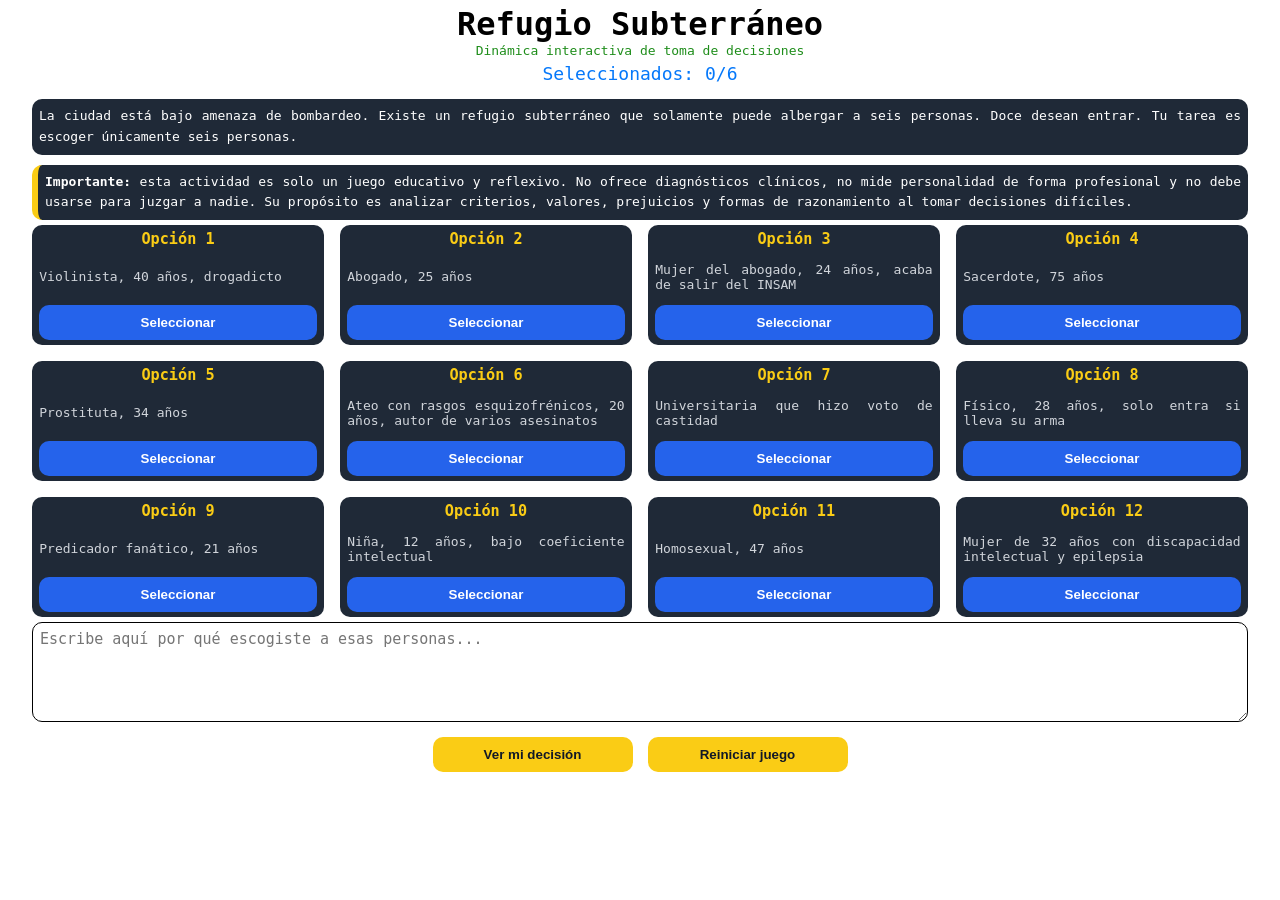
<file: refugio.html>
<!DOCTYPE html>
<html lang="es">

<head>
  <meta charset="UTF-8" />
  <meta name="viewport" content="width=device-width, initial-scale=1.0" />
  <title>Refugio Subterráneo</title>

  <style>
    * {
      box-sizing: border-box;
      margin: 0;
      padding: 0;
    }

    body {
      font-family: monospace;
      color: white;
    }

    header {
      text-align: center;
      padding: 5px;
      background: #ffffff;

      p {
        color: #1e8d1a;
      }
    }

    header h1 {
      width: 100%;
      text-align: center;
      font-size: 32px;
      color: #000000;

    }

    .contador {
      margin: 5px;
      font-size: 18px;
      color: #0578fa;
    }

    main {
      width: 100%;
      margin: 0 auto;
      display: flex;
      flex-direction: column;
      justify-content: center;
      align-items: center;
    }

    .intro,
    .aviso {
      background: #1f2937;
      padding: 7px;
      border-radius: 10px;
      margin: 5px auto;
      width: 95%;
      line-height: 1.6;
      text-align: justify;
    }

    .aviso {
      border-left: 6px solid #facc15;
    }

    .personajes {
      width: 95%;
      display: grid;
      grid-template-columns: repeat(4, 1fr);
      gap: 1rem;
    }

    .card {
      min-height: 120px;
      background: #1f2937;
      display: flex;
      flex-direction: column;
      justify-content: space-between;
      align-items: center;
      border-radius: 10px;
    }

    .card.seleccionado {
      border-color: #22c55e;
      background: #064e3b;
    }

    .card h3 {
      margin: 5px auto;
      color: #facc15;
    }

    .card p {
      color: #d1d5db;
      margin: 5px auto;
      width: 95%;
      text-align: justify;
    }

    button {
      width: 95%;
      padding: 10px;
      border: none;
      border-radius: 10px;
      cursor: pointer;
      background: #2563eb;
      color: white;
      font-weight: bold;
      margin: 5px auto;
      text-align: center;
    }

    button:hover {
      background: #1d4ed8;
    }

    .card.seleccionado button {
      background: #dc2626;
    }

    textarea {
      width: 95%;
      min-height: 100px;
      margin: 5px;
      border-radius: 10px;
      border: 1px solid;
      resize: vertical;
      font-size: 15px;
      Padding: 7px;
    }

    .acciones {
      margin: 5px;
      display: flex;
      justify-content: center;
      align-items: center;
      gap: 15px;
      flex-wrap: wrap;
    }

    .btn {
      flex: 1;
      min-width: 200px;
      background: #facc15;
      color: #111827;
    }

    .btn:hover {
      background: #eab308;
    }

    .resultado {
      margin: 5px;
      padding: 5px;
      border-radius: 10px;
      display: none;
      line-height: 1.6;
      color: #1f2937;
      width: 95%;
    }

    .titulor {
      text-align: center;
      background: #1f2937;
      color: #d1d5db;
      padding: 5px;
      border-radius: 10px;
    }

    .perfil,
    .justificacion {
      margin: 5px;
      padding: 5px;
      background: #1f2937;
      border-radius: 10px;
      border-left: 6px solid #22c55e;
      color: #d1d5db;
    }

    .aviso2 {
      margin: 5px;
      padding: 5px;
      background: #1f2937;
      border-radius: 10px;
      border-left: 6px solid #facc15;
      color: #d1d5db;
    }

    .barra {
      margin: 5px;
    }

    .barra span {
      display: block;
      margin: 5px;
    }

    .progreso {
      width: 100%;
      background: #374151;
      border-radius: 10px;
      overflow: hidden;
    }

    .relleno {
      height: 18px;
      background: #22c55e;
      width: 0%;
      text-align: right;
      padding-right: 5px;
      font-size: 12px;
      color: white;
      line-height: 18px;
    }

    ol {
      margin: 5px 0;
      border-left: 6px solid #22c55e;
      padding-left: 30px;
      /* espacio para la numeración */
      background: #1f2937;
      border-radius: 10px;
      color: #ffffff;
      width: 100%;
      box-sizing: border-box;
      overflow-wrap: break-word;
    }

    li {
      margin: 5px 0;
      color: #d1d5db;
      word-wrap: break-word;
      overflow-wrap: break-word;
    }

    @media (max-width: 1024px) {
      .personajes {
        grid-template-columns: repeat(3, 1fr);
      }
    }

    @media (max-width: 768px) {
      .personajes {
        grid-template-columns: repeat(2, 1fr);
      }
    }

    @media (max-width: 480px) {
      .personajes {
        grid-template-columns: 1fr;
      }
    }
  </style>
</head>

<body>

  <header>
    <h1>Refugio Subterráneo</h1>
    <p>Dinámica interactiva de toma de decisiones</p>
    <div class="contador">Seleccionados: <span id="contador">0</span>/6</div>
  </header>

  <main>

    <section class="intro">
      <p>
        La ciudad está bajo amenaza de bombardeo. Existe un refugio subterráneo
        que solamente puede albergar a seis personas. Doce desean entrar.
        Tu tarea es escoger únicamente seis personas.
      </p>
    </section>

    <section class="aviso">
      <strong>Importante:</strong>
      esta actividad es solo un juego educativo y reflexivo. No ofrece diagnósticos
      clínicos, no mide personalidad de forma profesional y no debe usarse para
      juzgar a nadie. Su propósito es analizar criterios, valores, prejuicios y
      formas de razonamiento al tomar decisiones difíciles.
    </section>

    <section class="personajes" id="personajes"></section>

    <textarea id="justificacion" placeholder="Escribe aquí por qué escogiste a esas personas..."></textarea>

    <div class="acciones">
      <button class="btn" onclick="verResultado()">Ver mi decisión</button>
      <button class="btn" onclick="reiniciar()">Reiniciar juego</button>
    </div>

    <section class="resultado" id="resultado"></section>

  </main>

  <script>
    const personajes = [
      "Violinista, 40 años, drogadicto",
      "Abogado, 25 años",
      "Mujer del abogado, 24 años, acaba de salir del INSAM",
      "Sacerdote, 75 años",
      "Prostituta, 34 años",
      "Ateo con rasgos esquizofrénicos, 20 años, autor de varios asesinatos",
      "Universitaria que hizo voto de castidad",
      "Físico, 28 años, solo entra si lleva su arma",
      "Predicador fanático, 21 años",
      "Niña, 12 años, bajo coeficiente intelectual",
      "Homosexual, 47 años",
      "Mujer de 32 años con discapacidad intelectual y epilepsia"
    ];

    const significado = {
      "Violinista, 40 años, drogadicto": {
        humanitario: 2,
        idealista: 1
      },
      "Abogado, 25 años": {
        utilitarista: 2,
        pragmatico: 1
      },
      "Mujer del abogado, 24 años, acaba de salir del INSAM": {
        relacional: 2,
        humanitario: 1
      },
      "Sacerdote, 75 años": {
        idealista: 3
      },
      "Prostituta, 34 años": {
        humanitario: 2,
        igualitario: 1
      },
      "Ateo con rasgos esquizofrénicos, 20 años, autor de varios asesinatos": {
        humanitario: 1,
        pragmatico: 1
      },
      "Universitaria que hizo voto de castidad": {
        idealista: 2
      },
      "Físico, 28 años, solo entra si lleva su arma": {
        utilitarista: 3,
        pragmatico: 2
      },
      "Predicador fanático, 21 años": {
        idealista: 2
      },
      "Niña, 12 años, bajo coeficiente intelectual": {
        humanitario: 4
      },
      "Homosexual, 47 años": {
        humanitario: 2,
        igualitario: 2
      },
      "Mujer de 32 años con discapacidad intelectual y epilepsia": {
        humanitario: 4
      }
    };

    let seleccionados = [];

    const contenedor = document.getElementById("personajes");
    const contador = document.getElementById("contador");

    personajes.forEach((persona, index) => {
      const card = document.createElement("div");
      card.className = "card";

      card.innerHTML = `
        <h3>Opción ${index + 1}</h3>
        <p>${persona}</p>
        <button>Seleccionar</button>
      `;

      const boton = card.querySelector("button");

      boton.addEventListener("click", () => {
        if (seleccionados.includes(persona)) {
          seleccionados = seleccionados.filter(p => p !== persona);
          card.classList.remove("seleccionado");
          boton.textContent = "Seleccionar";
        } else {
          if (seleccionados.length >= 6) {
            alert("Solo puedes seleccionar 6 personas.");
            return;
          }

          seleccionados.push(persona);
          card.classList.add("seleccionado");
          boton.textContent = "Quitar";
        }

        contador.textContent = seleccionados.length;
      });

      contenedor.appendChild(card);
    });

    function calcularPerfil() {
      const perfiles = {
        humanitario: 0,
        utilitarista: 0,
        relacional: 0,
        idealista: 0,
        pragmatico: 0,
        igualitario: 0
      };

      seleccionados.forEach(persona => {
        const datos = significado[persona];

        for (let perfil in datos) {
          perfiles[perfil] += datos[perfil];
        }
      });

      return perfiles;
    }

    function obtenerPerfilDominante(perfiles) {
      return Object.keys(perfiles).reduce((a, b) =>
        perfiles[a] > perfiles[b] ? a : b
      );
    }

    function obtenerAnalisis(perfil) {
      const analisis = {
        humanitario: `
          <h3>Perfil Humanitario</h3>
          <p>
            Tus decisiones parecen orientarse hacia la protección de personas
            vulnerables. Este estilo suele valorar la dignidad humana, la
            compasión, la inclusión y la posibilidad de ofrecer ayuda.
          </p>
        `,
        utilitarista: `
          <h3>Perfil Utilitarista</h3>
          <p>
            Tus decisiones parecen orientarse hacia el beneficio colectivo.
            Este estilo prioriza quién podría aportar más a la supervivencia,
            la organización o la reconstrucción del grupo.
          </p>
        `,
        relacional: `
          <h3>Perfil Relacional</h3>
          <p>
            Tus decisiones parecen dar importancia a los vínculos afectivos.
            Este estilo considera el valor de la familia, la pareja, la lealtad
            y el acompañamiento emocional.
          </p>
        `,
        idealista: `
          <h3>Perfil Idealista</h3>
          <p>
            Tus decisiones parecen estar guiadas por valores, creencias,
            principios morales o espirituales. Este estilo suele fijarse en
            la conducta, la fe, la disciplina o la coherencia ética.
          </p>
        `,
        pragmatico: `
          <h3>Perfil Pragmático</h3>
          <p>
            Tus decisiones parecen basarse en la funcionalidad, la seguridad
            y la adaptación a la crisis. Este estilo evalúa riesgos,
            capacidades y consecuencias prácticas.
          </p>
        `,
        igualitario: `
          <h3>Perfil Igualitario</h3>
          <p>
            Tus decisiones parecen orientarse hacia la igualdad y la inclusión.
            Este estilo evita excluir personas por etiquetas sociales,
            orientación, condición o estigma.
          </p>
        `
      };

      return analisis[perfil];
    }

    function crearBarras(perfiles) {
      const maximo = Math.max(...Object.values(perfiles));

      let html = "<h3>Puntuación por estilo de razonamiento</h3>";

      for (let perfil in perfiles) {
        let porcentaje = maximo === 0 ? 0 : Math.round((perfiles[perfil] / maximo) * 100);

        html += `
          <div class="barra">
            <span>${perfil.toUpperCase()} - ${perfiles[perfil]} puntos</span>
            <div class="progreso">
              <div class="relleno" style="width:${porcentaje}%">${porcentaje}%</div>
            </div>
          </div>
        `;
      }

      return html;
    }

    function verResultado() {
      const resultado = document.getElementById("resultado");
      const justificacion = document.getElementById("justificacion").value;

      if (seleccionados.length < 6) {
        alert("Debes seleccionar exactamente 6 personas.");
        return;
      }

      const perfiles = calcularPerfil();
      const perfilDominante = obtenerPerfilDominante(perfiles);

      resultado.style.display = "block";

      resultado.innerHTML = `
        <h2 class="titulor">Tu selección final</h2>

        <ol>
          ${seleccionados.map(p => `<li>${p}</li>`).join("")}
        </ol>

        <div class="justificacion">
          <h3>Justificación personal</h3>
          <p>${justificacion || "No se proporcionó justificación."}</p>
        </div>

        <div class="perfil">
          ${obtenerAnalisis(perfilDominante)}
        </div>

        <div class="perfil">
          ${crearBarras(perfiles)}
        </div>

        <div class="aviso2">
          <h3>Aviso importante</h3>
          <p>
            Este resultado no es un diagnóstico psicológico ni una evaluación
            clínica. Es una lectura educativa basada en las elecciones realizadas
            dentro del juego. Sirve para reflexionar sobre valores, prejuicios,
            prioridades y estilos de razonamiento.
          </p>
        </div>
      `;

      resultado.scrollIntoView({ behavior: "smooth" });
    }

    function reiniciar() {
      seleccionados = [];
      contador.textContent = 0;

      document.getElementById("resultado").style.display = "none";
      document.getElementById("justificacion").value = "";

      document.querySelectorAll(".card").forEach(card => {
        card.classList.remove("seleccionado");
        card.querySelector("button").textContent = "Seleccionar";
      });
    }
  </script>

</body>

</html>
</file>
<file: style.css>
* {
  margin: 0;
  padding: 0;
  box-sizing: border-box;
  font-family: monospace;
  font-weight: bold;
}
:root {
  /* Colores principales */
  --fondo: #f7f4fa;
  --exito-suave: #4b09474d;
  --alerta-suave: #f6d6d693;
  --primario: #7e57a0; /* morado suave */
  --secundario: #d8c6e66c; /* lila claro */
  --acento: #a7c7e7; /* azul calmado */

  /* Texto */
  --txt-principal: #000000;
  --txt-secundario: #2e2e2e;
  --txt-claro: #ffffff;

  /* Bordes y sombras */
  --shadow-suave: 0 0 15px rgba(114, 0, 214, 0.473);
  --shadow-inset: inset 0 0 10px rgba(47, 0, 88, 0.473);
  --shadow-media: 0 0 15px rgba(216, 7, 7, 0.541);
  --shadow-densa: 0 0 7px rgb(0, 0, 0);

  /* Estados */
  --color-hover: #6d4a8c;
}
body {
  display: flex;
  justify-content: center;
  align-items: center;
  width: 100%;
  min-height: 100vh;
  flex-direction: column;
}
header {
  display: flex;
  justify-content: center;
  align-items: center;
  width: 100%;
}
main {
  display: flex;
  align-items: center;
  width: 100%;
  flex: 1;
  flex-direction: column;
}
footer {
  display: flex;
  justify-content: space-between;
  align-items: center;
  flex-wrap: wrap;
  width: 100%;
  background-color: var(--exito-suave);
}
.img-portada {
  object-fit: contain;
  background-position: center;
  width: 100%;
  max-height: 100vh;
  background-repeat: no-repeat;
  background-attachment: fixed;
  background-size: cover;
  background-color: var(--exito-suave);
}
.txt-pie {
  width: 95%;
  margin: 5px auto;
  text-align: center;
  color: var(--azul);
  font-size: 12px;
  padding: 5px;
}
.fx {
  display: flex;
  justify-content: center;
  align-items: center;
  width: 100%;
  flex-wrap: wrap;
  margin: 0;
}
.fx-col {
  flex-direction: column;
}
.fx-nowrap {
  flex-wrap: nowrap;
}
.titulo {
  font-size: 36px;
  width: 100%;
  text-align: center;
  overflow-wrap: break-word;
  word-wrap: break-word;
  text-align: center;
  background-color: var(--exito-suave);
}
.f-frase {
  display: flex;
  justify-content: space-around;
  align-items: center;
  flex-wrap: wrap;
}
.img-frase {
  width: 450px;
  max-width: 95%;
  object-fit: contain;
  border-radius: 20px;
  transform: perspective(1000px) rotateY(8deg) rotateX(4deg);
  box-shadow: 0 5px 40px rgba(0, 0, 0, 0.45);
  transition: 0.4s;
  margin: 0 10px 10px 10px;
}

.img-frase:hover {
  transform: perspective(1000px) rotateY(0deg) scale(1.02);
}
.txt-frase {
  font-size: 28px;
  max-width: 95%;
  text-align: center;
  margin: 10px;
  font-style: italic;
  text-align: justify;
  width: 450px;
}
.seccion {
  width: 95%;
  margin: 10px auto;
  font-size: 16px;
}

ul,
ol {
  width: 95%;
  margin: 10px auto;
  padding-left: 20px;
  box-sizing: border-box;
}
li {
  width: 100%;
  text-indent: -20px;
  box-sizing: border-box;
  font-size: 16px;
}

.intro {
  text-align: justify;
}
.indice {
  text-align: left;
  list-style: none;
  li::before {
    content: "📌";
  }
}
.glosario {
  list-style: none;
  text-align: justify;
  li::before {
    content: "🧠";
  }
}
.recomendaciones,
.conclusiones {
  text-align: justify;
  width: 90%;
  li {
    padding-left: 10px;
    text-indent: 0;
  }
}

.bibliografia {
  list-style: none;
  text-align: justify;
}
.ppts {
  width: 100%;
  display: flex;
  justify-content: center;
  align-items: center;
  flex-wrap: wrap;
}

.carrusel {
  position: relative;
  width: 425px;
  height: 225px;
  max-width: 95%;
  box-shadow: 0 0 5px;
  overflow: hidden;
  border-radius: 7px;
  margin: 10px;
  img {
    position: absolute;
    width: 100%;
    height: 100%;
    transition: 0.5s;
    opacity: 0;
    object-position: center;
    object-fit: contain;
  }
  .activo {
    opacity: 1;
  }
  button {
    text-align: center;
    line-height: 35px;
    height: 35px;
    width: 35px;
    border-radius: 50%;
    position: absolute;
    top: 50%;
    transform: translateY(-50%);
    border: none;
    box-shadow: 0 0 5px;
    font-size: 20px;
    font-weight: bold;
    cursor: pointer;
    background-color: var(--secundario);
  }
  button:hover {
    background-color: var(--color-hover);
    color: var(--txt-claro);
    transition: 0.3s;
  }
  .adelante {
    right: 5px;
  }
  .atras {
    left: 5px;
  }
  a {
    position: absolute;
    bottom: 2px;
    right: 2px;
    height: 35px;
    width: 35px;
    border-radius: 50%;
    box-shadow: var(--shadow-inset);
    background-color: var(--txt-claro);
    display: flex;
    justify-content: center;
    text-decoration: none;
    align-items: center;
    i {
      font-size: 20px;
      color: var(--primario);
    }
  }
  a:hover {
    background-color: var(--color-hover);
    transition: 0.3s;
    scale: 0.95;
    i {
      color: var(--txt-claro);
      z-index: 100;
    }
  }
}

.guia {
  min-width: 95%;
  height: 50vw;
  border-radius: 15px;
  margin-top: 10px;
  img {
    width: 100%;
    height: 100%;
    object-fit: contain;
    border-radius: 10px;
  }
}

.autoevalua {
  max-width: 95%;
  object-fit: contain;
  border-radius: 10px;
  margin: 10px auto;
  box-shadow: var(--shadow-densa);
}

/*Mapa Mental*/
.mapa {
  width: 900px;
  max-width: 95%;
  margin: 10px auto;
  display: flex;
  justify-content: center;
  align-items: center;
  flex-direction: column;
  border-radius: 10px;
  box-shadow: var(--shadow-densa);
  h1 {
    margin: 5px;
    max-width: 95%;
  }
  img {
    width: 100%;
    height: auto;
    border-radius: 10px;
    object-fit: contain;
  }
}
.btn-investigacion{
  display: flex;
  align-items: center;   /* centra verticalmente */
  justify-content: center; /* opcional: centra horizontalmente */
  width: 220px;
  height: 75px;
  max-width: 95%;
  margin: 10px;
  padding: 7px;
  border-radius: 10px;
  box-shadow: var(--shadow-densa);
  color: var(--txt-principal);
  text-decoration: none;
  font-size: 12px;
  text-align: justify;
  transition: 0.5s;
}
.btn-investigacion:hover {
  transform: scale(0.98);
}

.btn-videos {
  width: 400px;
  max-width: 95%;
  margin: 10px;
  transition: 0.5s;
  img {
    width: 100%;
    height: 100%;
    object-fit: contain;
    border-radius: 10px;
    box-shadow: var(--shadow-densa);
  }
}
.btn-videos:hover {
  transform: scale(0.98);
}

/*Boton de retorno*/
.volver {
  position: fixed;
  bottom: 10px;
  right: 10px;
  width: 45px;
  height: 45px;
  line-height: 50px;
  text-align: center;
  text-decoration: none;
  border-radius: 50%;
  box-shadow: var(--shadow-inset);
  color: var(--color-hover);
  background-color: transparent;
}
.volver:hover {
  background-color: var(--color-hover);
  color: var(--txt-claro);
  transition: 0.3s;
}

html {
  scroll-behavior: smooth;
}

.anexosContenido {
  max-width: 95%;
  width: 300px;
  height: 250px;
  display: flex;
  align-items: center;
  justify-content: space-around;
  flex-direction: column;
  box-shadow: var(--shadow-densa);
  border-radius: 10px;
  margin: 10px;
  color: var(--txt-principal);
  text-align: center;
  h3 {
    width: 95%;
    margin: 5px auto;
  }
  img {
    width: 95%;
    aspect-ratio: 16/9;
    object-fit: contain;
    border-radius: 10px;
    margin: 5px 0;
  }
  a {
    text-decoration: none;
    margin: 5px;
    transition: transform 0.3s ease;
    color: var(--txt-principal);
  }
  .a:hover {
    color: var(--color-hover);
    transform: scale(0.98);
    text-decoration: underline;
  }
}

/*VIDEOS_PPTS.HTML*/
.fx-video-ppts {
  display: flex;
  justify-content: center;
  align-items: center;
  width: 100%;
  margin: 10px;
  flex-wrap: wrap;
  background-color: var(--txt-claro);
}

.tituloVideosPtts {
  width: 100%;
  text-align: center;
  background-color: var(--txt-principal);
  color: var(--txt-claro);
}

.video-ppt {
  display: flex;
  flex-direction: column;
  align-items: center;
  justify-content: center;
  margin: 5px;
  width: 420px;
  max-width: 95%;
  border-radius: 10px;
  background-color: var(--txt-principal);
  color: var(--txt-claro);
  video {
    width: 100%;
    border-radius: 10px;
  }
  a {
    text-decoration: none;
    color: var(--txt-claro);
    font-size: 16px;
    font-weight: bold;
  }
  a:hover {
    color: var(--color-hover);
    transition: 0.3s;
  }
}
.pieVideosPtts {
  width: 100%;
  text-align: center;
  background-color: var(--txt-principal);
  color: var(--txt-claro);
  padding: 5px;
}

/*VIDEOS_AVATAR.HTML*/
.video-avatar {
  display: flex;
  justify-content: center;
  align-items: center;
  margin: 10px;
  aspect-ratio: 9/16;
  width: 250px;
  position: relative;
  border-radius: 10px;
  border: 1px solid;
  box-shadow: var(--shadow-densa);

  video {
    width: 100%;
    height: 100%;
    object-fit: contain;
    border-radius: 10px;
    border: none;
    box-sizing: border-box;
    background-color: var(--txt-principal);
  }
  h2 {
    position: absolute;
    top: 0;
    right: 0;
    writing-mode: vertical-rl;
    pointer-events: none;
    height: fit-content;
    width: fit-content;
    border-radius: 0 10px 0 0;
    font-size: 18px;
    background-color: var(--fondo);
    padding: 7px 3px;
    border: none;
  }
}

/*Reloj*/
.container {
  background: white;
  width: 95%;
  max-width: 900px;
  padding: 10px;
  border-radius: 10px;
  box-shadow: var(--shadow-densa);
  text-align: center;
  margin: 10px auto;

  .subtitle {
    color: #1597a5;
    font-size: 20px;
    margin-bottom: 25px;
  }

  .game {
    display: flex;
    gap: 30px;
    justify-content: center;
    align-items: center;
    flex-wrap: wrap;
  }
}
.selected {
  background: #ff6f61 !important;
  color: white;
}

.number {
  position: absolute;
  width: 30px;
  height: 30px;
  border-radius: 50%;
  background: #ffd44d;
  display: flex;
  justify-content: center;
  align-items: center;
  font-weight: bold;
  color: #06295c;
  transform: translate(-90%, -90%);
}

.hand {
  position: absolute;
  width: 6px;
  height: 105px;
  background: #06295c;
  left: 50%;
  top: 50%;
  transform-origin: bottom center;
  transform: translate(-50%, -100%) rotate(0deg);
  border-radius: 10px;
  transition: transform 2s ease-out;
}

.center {
  position: absolute;
  width: 22px;
  height: 22px;
  background: #06295c;
  border-radius: 50%;
  left: 50%;
  top: 50%;
  transform: translate(-50%, -50%);
}

.clock {
  width: 300px;
  aspect-ratio: 1/1;
  max-width: 100%;
  border: 12px solid #06295c;
  border-radius: 50%;
  position: relative;
  box-shadow: inset 0 0 20px rgba(0, 0, 0, 0.1);
}

.panel {
  max-width: 380px;
  text-align: center;

  .question-box {
    background: #f3fbff;
    border: 3px dashed #1597a5;
    border-radius: 10px;
    padding: 10px;
    min-height: 130px;
    font-size: 22px;
    color: #06295c;
    display: flex;
    align-items: center;
    justify-content: center;
  }

  button {
    margin-top: 20px;
    background: #ffcc33;
    color: #06295c;
    border: none;
    padding: 15px 10px;
    font-size: 20px;
    font-weight: bold;
    border-radius: 10px;
    cursor: pointer;
    transition: 0.3s;
  }

  button:hover {
    transform: scale(1.05);
    background: #ffc107;
  }
}

/*Refugio*/
#refugio .iframe-refugio {
  max-width: 95%;
  width: 950px;
  min-height: 900px;
  border: none;
  border-radius: 15px;
  display: flex;
  justify-content: center;
  align-items: center;
  flex-direction: column;
  margin: 10px auto;
  box-shadow: var(--shadow-densa);
}

.matriz {
  width: 900px;
  max-width: 95%;
  margin: 10px auto;
  display: flex;
  justify-content: center;
  align-items: center;
  flex-direction: column;
  border-radius: 10px;
  box-shadow: var(--shadow-densa);
  h1 {
    width: 95%;
    margin: 5px auto;
    text-align: center;
    padding: 0;
  }
}
.carrusel2{
  width: 100%;
  height: auto;
  aspect-ratio: 16/9;
  box-shadow: none;
  margin: 5px auto;
}

 @media (max-width: 480px) {
      .btn-investigacion{
        width: 95%;
        height: auto;
        padding: 10px;
        margin: 5px auto;
        box-shadow: var(--shadow-inset);
      }
    }
</file>
